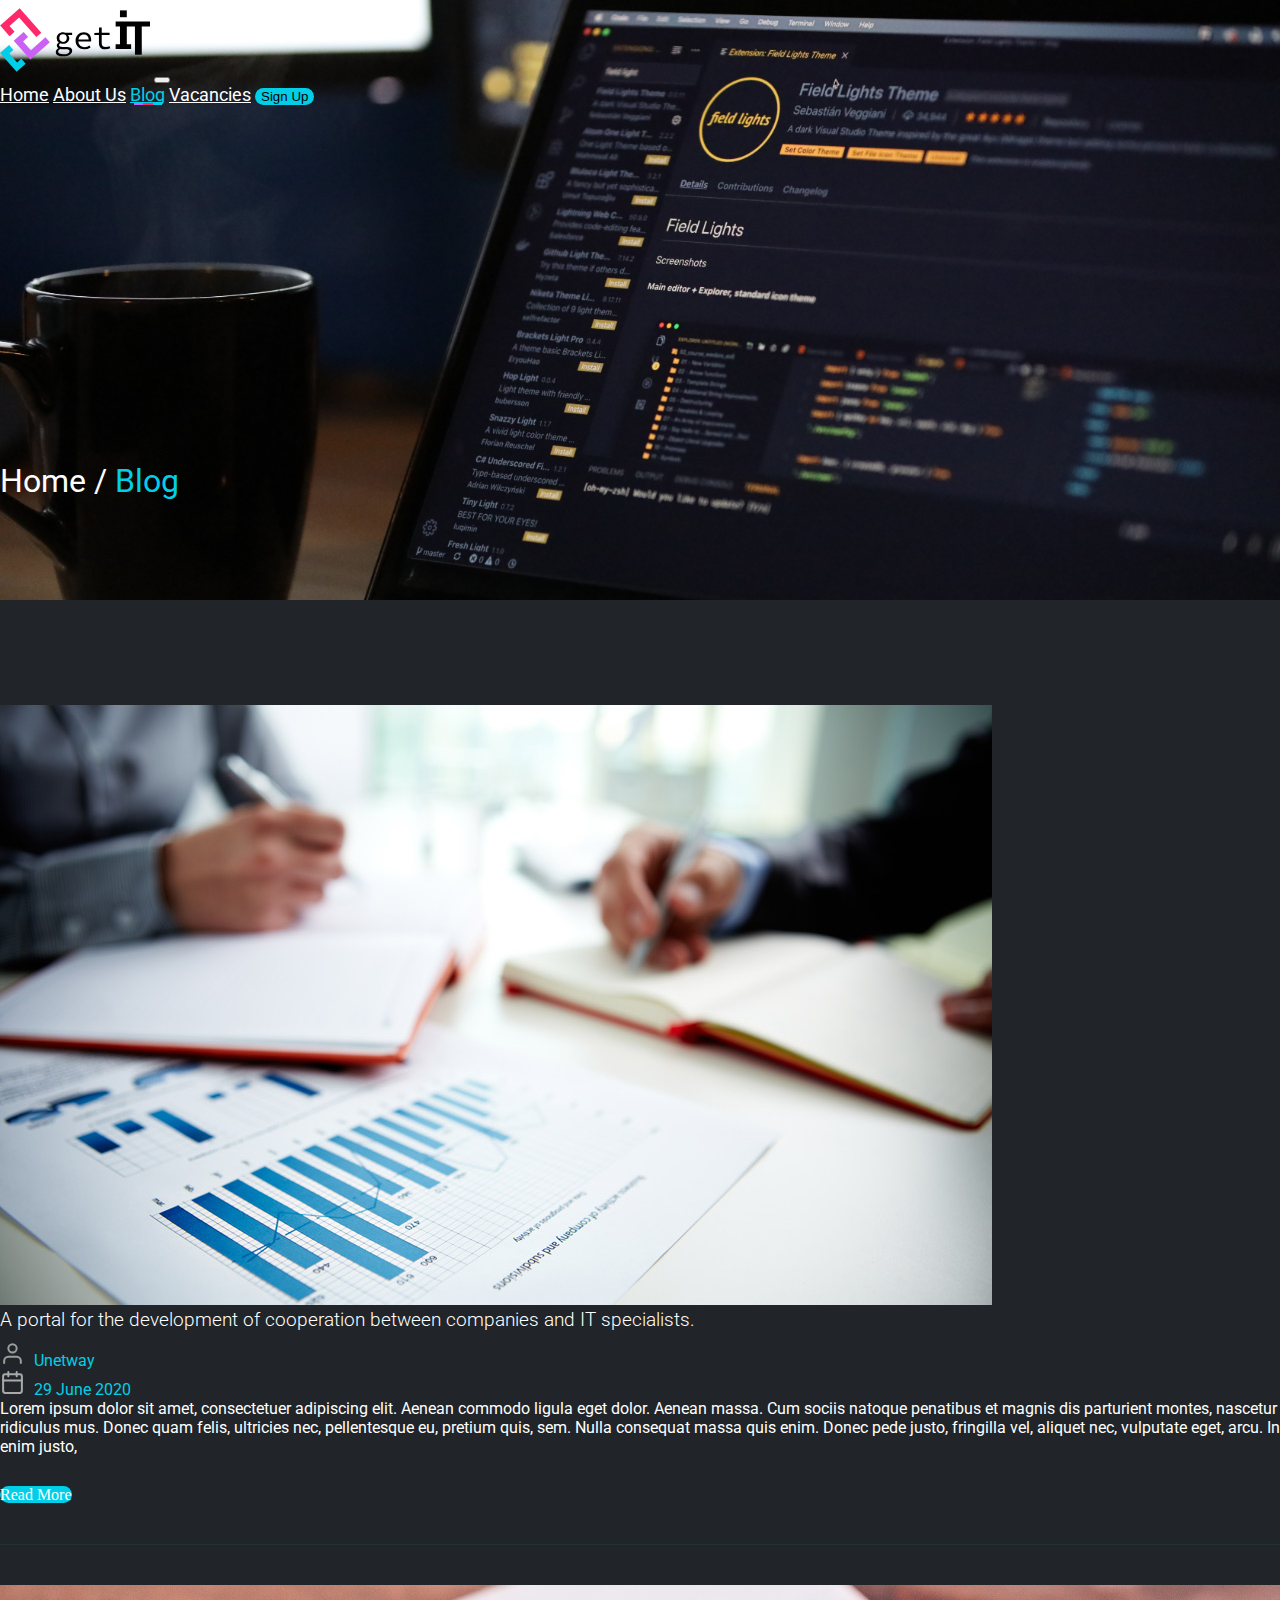
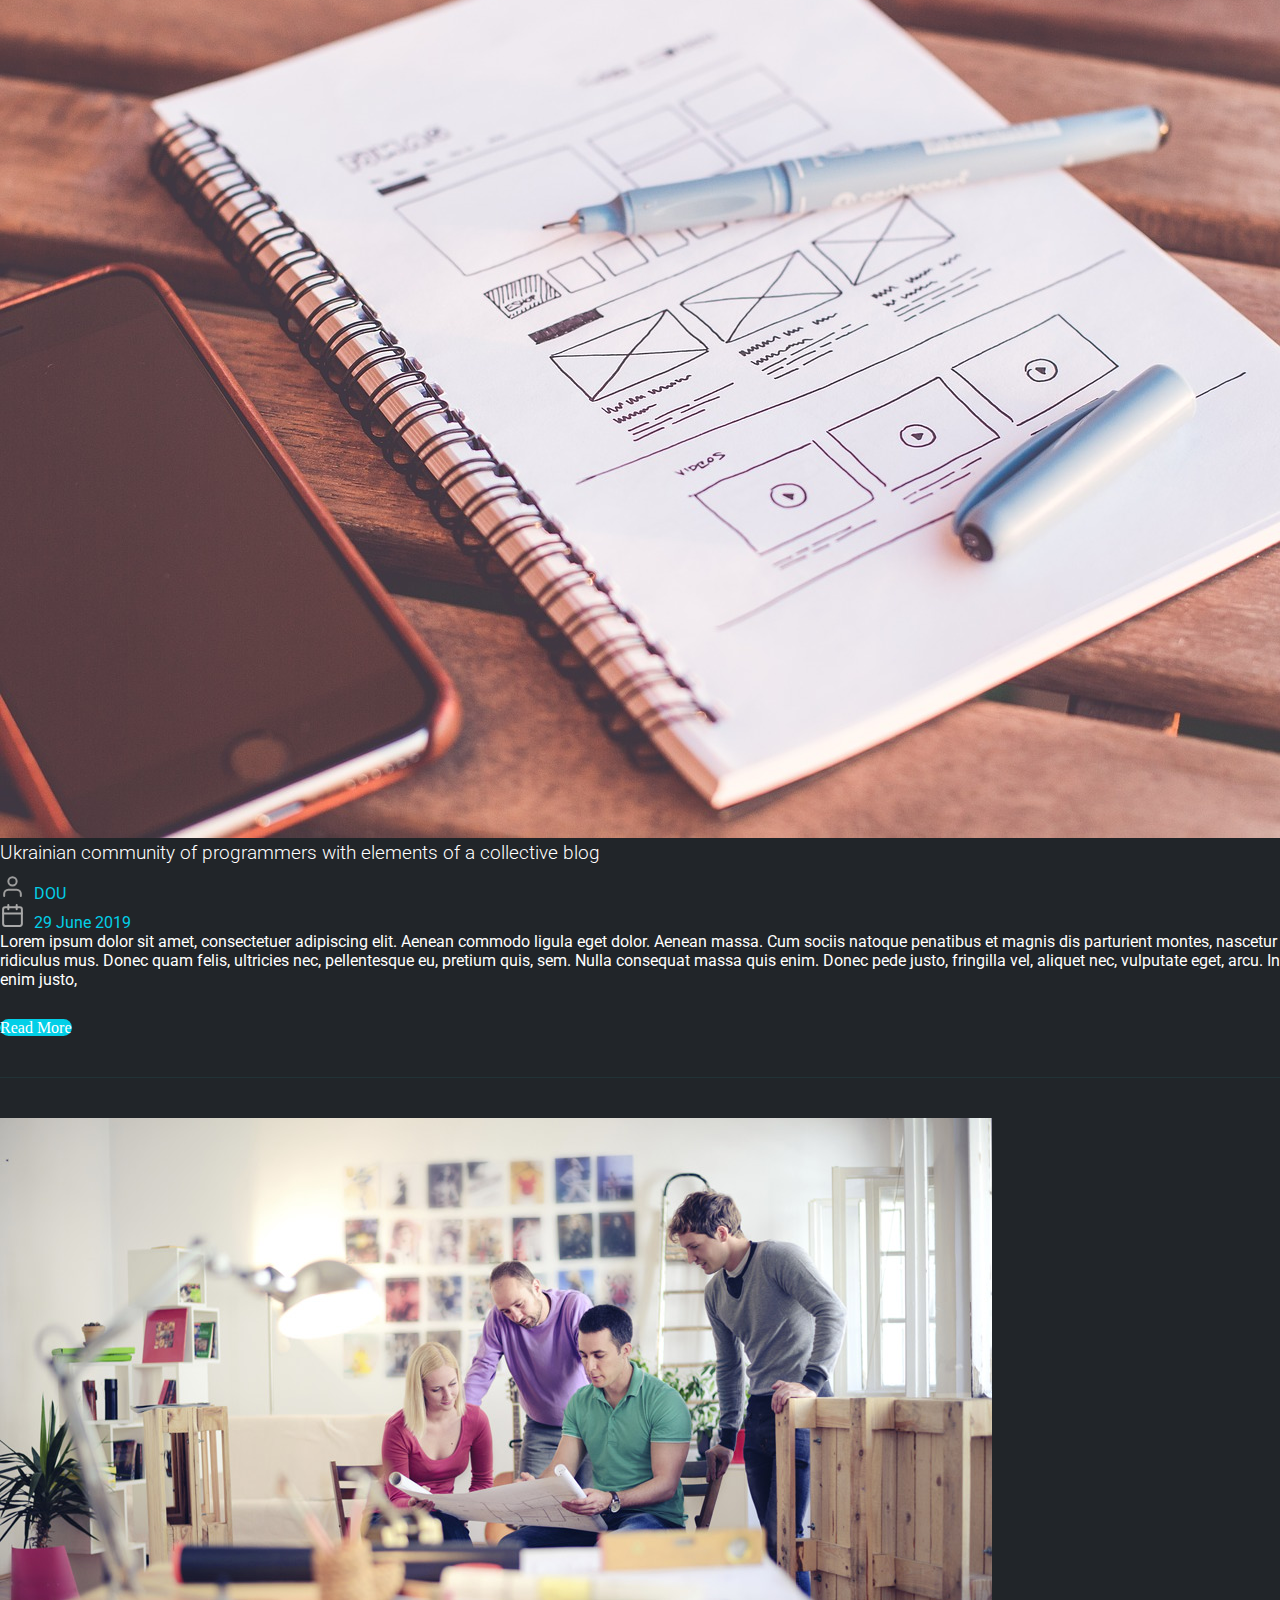
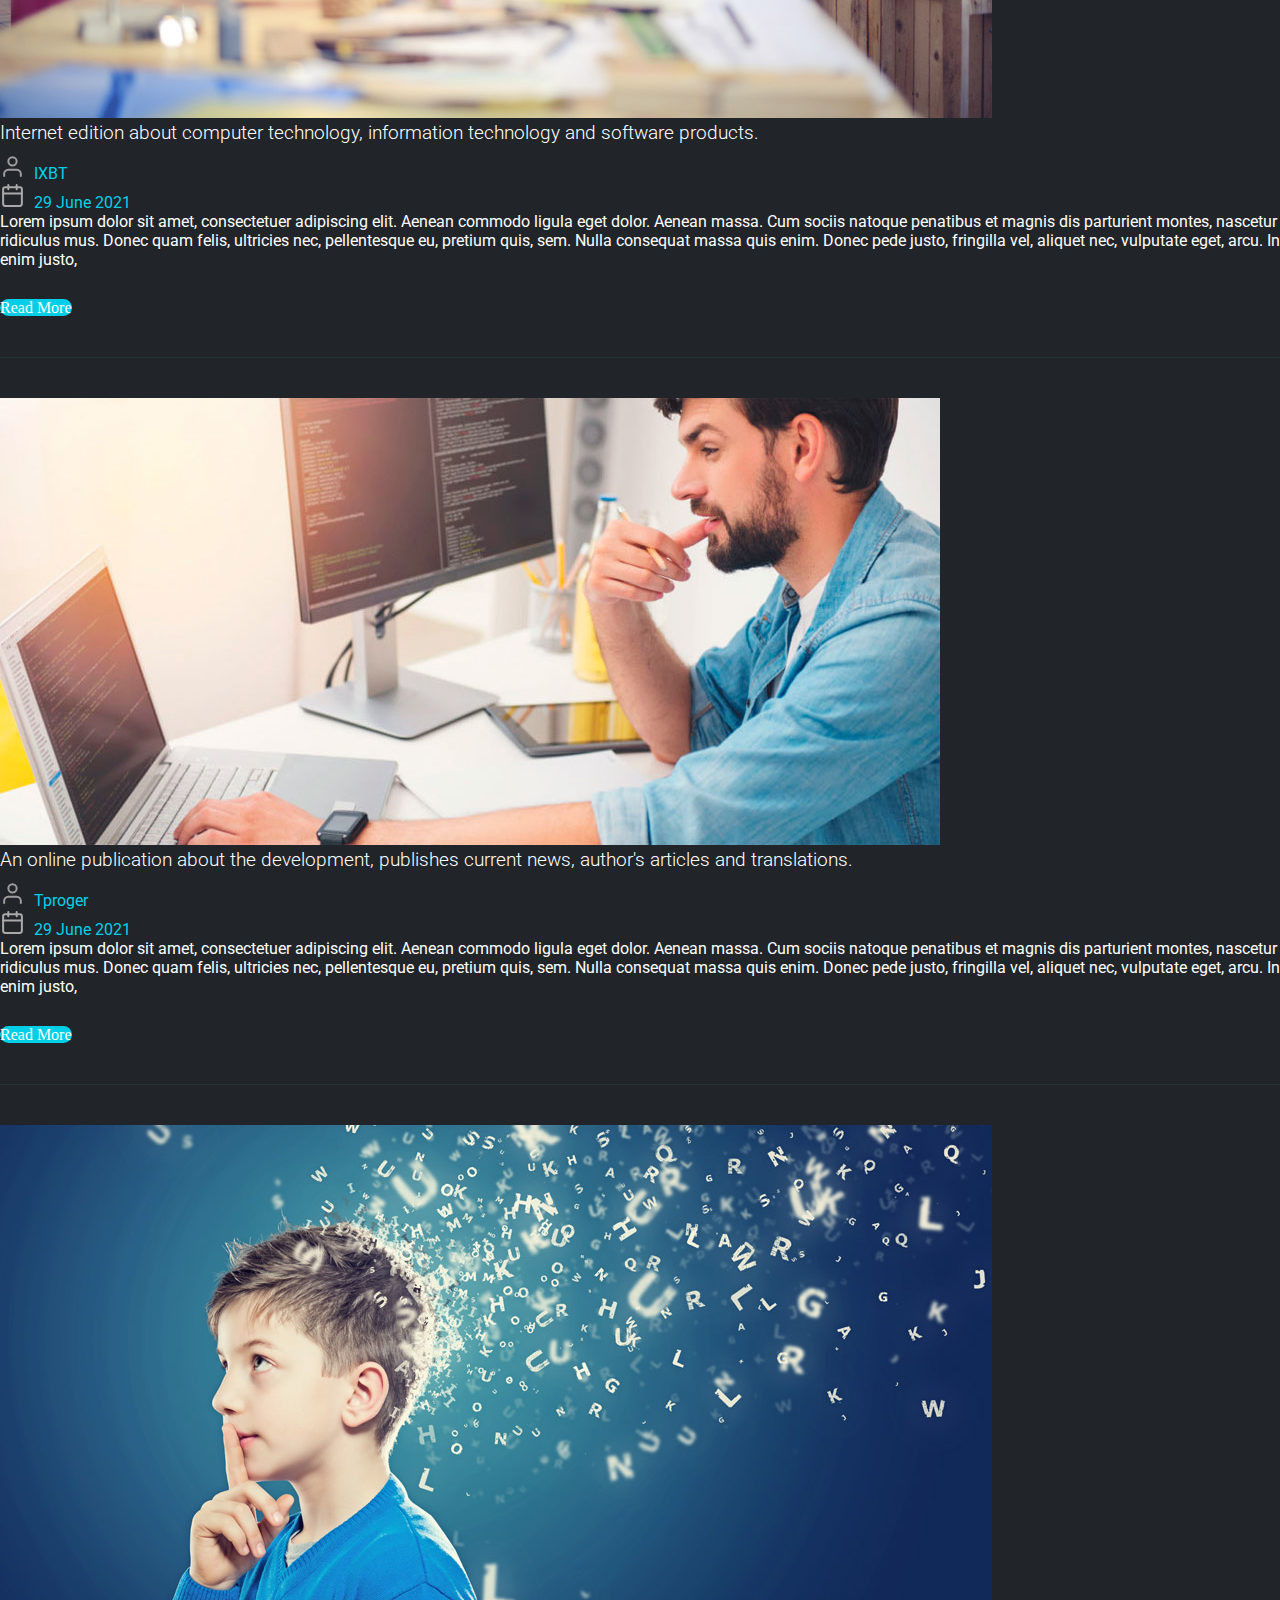
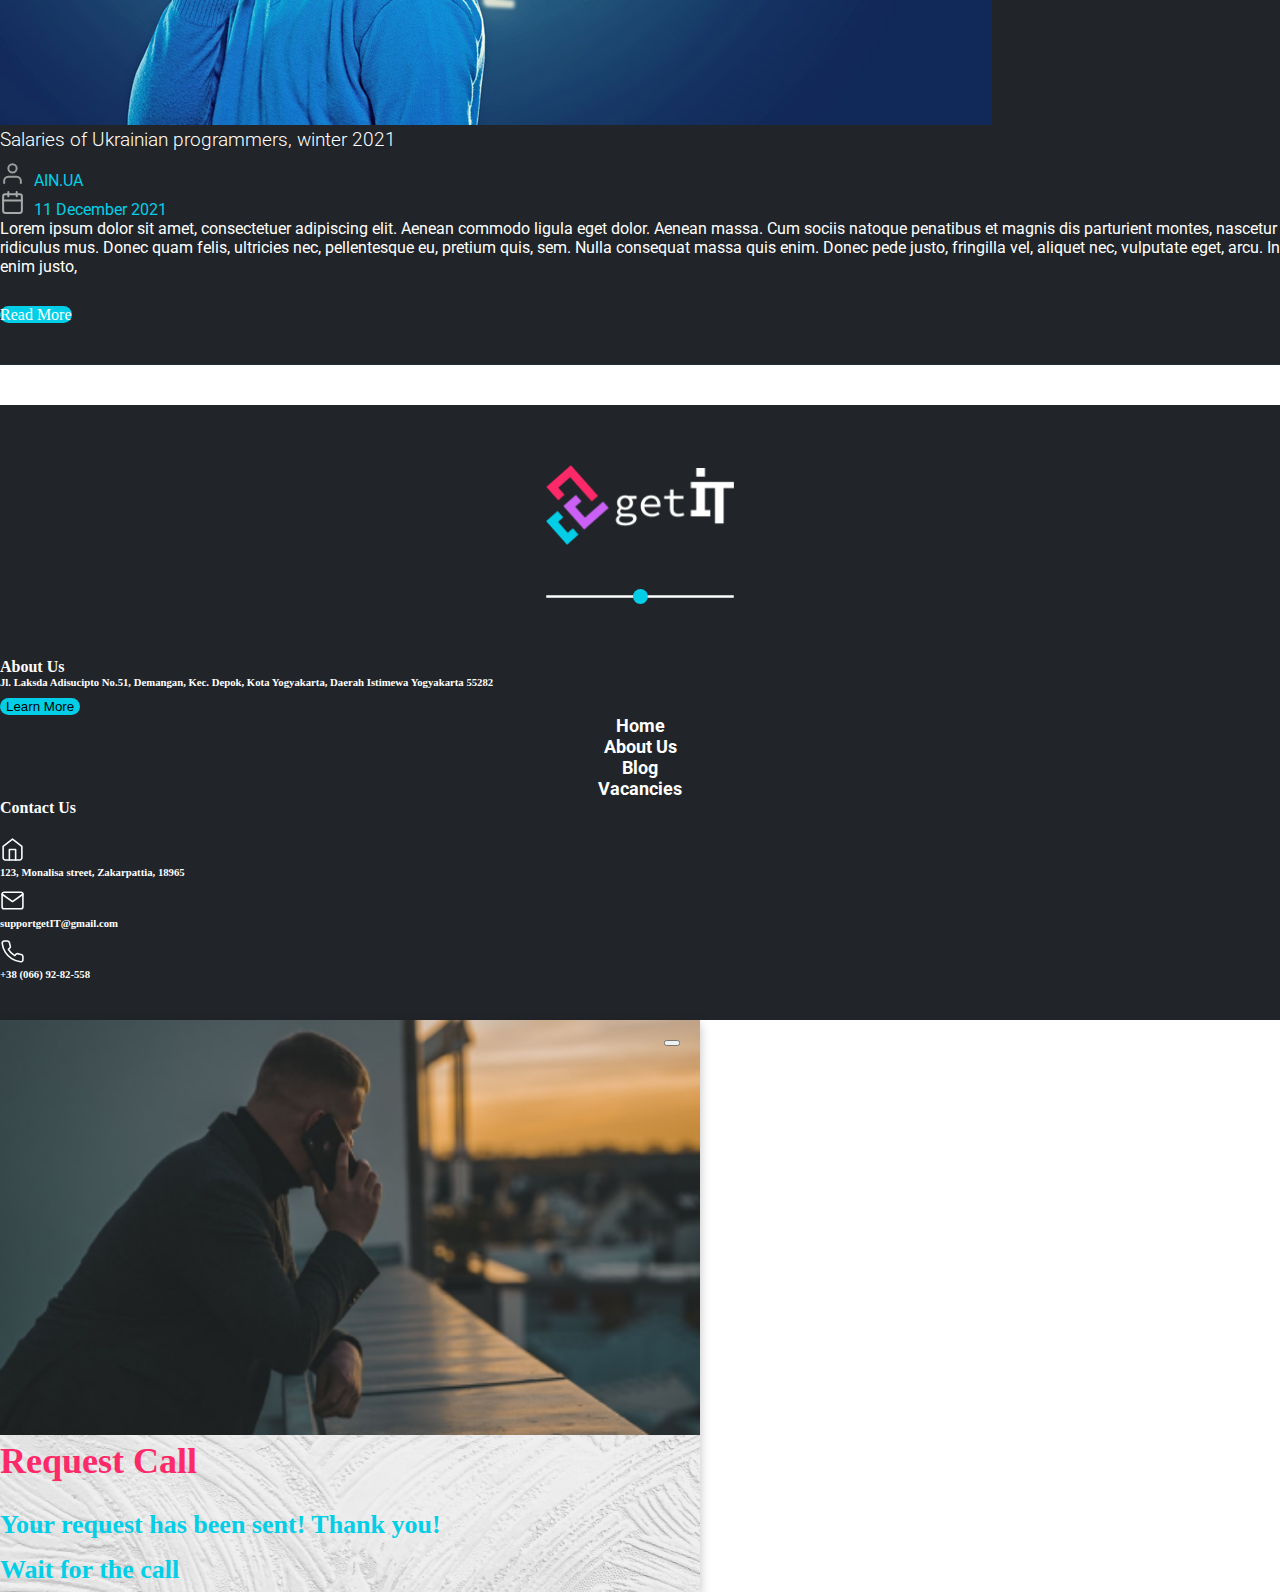
<file: Blog.html>
<!DOCTYPE html>
<html lang="en" dir="ltr">
  <head>
    <meta charset="utf-8">
    <meta name="viewport" content="width=device-width, initial-scale=1">
    <link href="https://cdn.jsdelivr.net/npm/bootstrap@5.1.1/dist/css/bootstrap.min.css" rel="stylesheet" integrity="sha384-F3w7mX95PdgyTmZZMECAngseQB83DfGTowi0iMjiWaeVhAn4FJkqJByhZMI3AhiU" crossorigin="anonymous">
    <link rel="stylesheet" href="css/main.css">
    <link rel="preconnect" href="https://fonts.googleapis.com">
    <link rel="preconnect" href="https://fonts.gstatic.com" crossorigin>
    <link href="https://fonts.googleapis.com/css2?family=Roboto:wght@300;500;700&display=swap" rel="stylesheet">
    <title>Blog</title>

  </head>
  <body>
    <div class="container header">
      <header>
        <nav class="navbar navbar-expand-lg   ">
          <div class="container-fluid">
            <a class="navbar-brand" href="index.html">
              <svg width="150" height="80" xmlns="http://www.w3.org/2000/svg" viewBox="0 0 379.16 160.48"><defs><style>.cls-1{fill:#fd2968;}.cls-2{fill:#cb61f4;}.cls-3{fill:#02cfe7;}</style></defs><g id="Слой_2" data-name="Слой 2"><g id="_3_основні_варіанти_Фінал_готові_до_експорту" data-name="3 основні варіанти(Фінал), готові до експорту"><g id="Використав_на_мокапі" data-name="Використав на мокапі"><polygon class="cls-1" points="91.87 72.88 104.4 61.78 49.72 0 0.41 43.64 24.22 70.53 36.76 59.42 24.07 45.09 48.28 23.65 91.87 72.88"/><polygon class="cls-2" points="76.64 129.78 125.95 86.13 114.84 73.58 78.11 106.09 58.33 83.75 70.92 72.62 59.81 60.07 34.66 82.33 76.64 129.78"/><path class="cls-3" d="M42,160.48l22.88-20.26L53.75,127.67l-10.42,9.22L23.67,114.44,34,105.32,22.86,92.77,0,113Z"/><path d="M141,110.29c0-3.28,2.35-6.56,6.72-9.08v-.34a7.42,7.42,0,0,1-4.2-6.73c0-2.6,1.76-5.54,4.87-7.65v-.33a13,13,0,0,1-5-10.59c0-8.92,7.4-14.63,16.06-14.63a16.42,16.42,0,0,1,6,1h16.9v5.63H171.73a12.38,12.38,0,0,1,3.44,8.24c0,8.74-7,14-15.8,14a17.67,17.67,0,0,1-6.9-1.52c-2,1.26-3.19,2.78-3.19,4.71,0,3.2,3.11,4.71,8.49,4.71h9.16c10.51,0,15.56,2.69,15.56,9.58,0,7.65-8.83,14.29-22.7,14.29C147.85,121.63,141,117.52,141,110.29Zm34.72-1.85c0-3.87-3.11-5-9.33-5h-8a22.82,22.82,0,0,1-6.22-.68c-3.87,2.11-5.21,4.46-5.21,6.81,0,4.29,4.62,7,13.36,7C169.79,116.59,175.68,112.64,175.68,108.44Zm-6.9-32.87a9.42,9.42,0,1,0-18.83,0,9.25,9.25,0,0,0,9.42,9.66C164.58,85.23,168.78,81.45,168.78,75.57Z"/><path d="M230.57,80.11c0-11.52-6.9-19.17-18.67-19.17-10.93,0-20.84,8.07-20.84,21.35,0,13.62,9.75,21.52,22,21.52a28,28,0,0,0,15.81-4.87l-2.53-4.54a22.26,22.26,0,0,1-12.44,3.87c-8.48,0-15.06-4.7-15.88-14h32.19A28,28,0,0,0,230.57,80.11Zm-32.36-1.18c1.28-8.06,7.18-12.53,13.86-12.53,7,0,11.61,4.16,12.21,12.53Z"/><path d="M250.09,86.91V67.58h-11.6V62.37L250.35,62V48.83h6.73V62h20v5.63h-20V87c0,7.31,2.44,11.1,10.34,11.1a26.87,26.87,0,0,0,9.75-1.85l1.52,5.12a35.54,35.54,0,0,1-12.78,2.44C254,103.81,250.09,97,250.09,86.91Z"/><polygon points="379.16 33.65 379.16 45.97 358.28 45.97 358.41 117.56 341.17 117.56 341.03 45.97 320.51 45.97 320.51 90.78 331.47 90.78 331.47 103.09 292.31 103.09 292.31 90.78 303.27 90.78 303.27 45.97 292.31 45.97 292.31 33.65 379.16 33.65"/><rect x="303.27" y="5.38" width="17.24" height="17.24"/></g></g></g>
              </svg>

            </a>
            <button class="navbar-toggler" type="button" data-bs-toggle="collapse" data-bs-target="#navbarNavAltMarkup" aria-controls="navbarNavAltMarkup" aria-expanded="false" aria-label="Toggle navigation">
              <span class="navbar-toggler-icon"></span>
            </button>
            <div class="collapse navbar-collapse" id="navbarNavAltMarkup">
              <div class="navbar-nav ms-auto d-flex align-items-center">
                <a class="nav-link" href="index.html">Home</a>
                <a class="nav-link" href="AboutUs.html">About Us</a>
                <a class="nav-link active" aria-current="page" href="Blog.html">Blog</a>
                <a class="nav-link" href="Vacancies.html">Vacancies</a>
                <a class="nav-link" href="Sign.html"><button type="button" class="btn btn-primary link-button px-4 ">Sign Up</button></a>
              </div>
            </div>
          </div>
        </nav>
      </header>
    </div>

    <main class="blogbgr">
      <section class="main-block new forBlog">
        <div class=" container header-text exclusive ">
          <div><a class="fast-link bb" href="index.html">Home </a> / <a class="fast-link"   href="Blog.html"> Blog</a></div>
        </div>
      </section>

        <div class=" blog-info container pt90 pb20">
          <div class="row justify-content-center align-items-center">
            <div class="col-md-9 mb40">
                <article class="blog-post-wide">
                    <a class="post-thumb">
                        <img src="images/wide1.jpg" alt="" class="img-fluid">
                    </a>
                    <div class="post-content">

                        <a href="https://unetway.com/">
                            <h3>A portal for the development of cooperation between companies and IT specialists.</h3>
                        </a>
                        <ul class="post-meta list-inline">
                            <li class="list-inline-item">
                              <svg width="25" height="25" viewBox="0 0 25 25" fill="none" xmlns="http://www.w3.org/2000/svg">
                                <path d="M20.8334 21.875V19.7917C20.8334 18.6866 20.3944 17.6268 19.613 16.8454C18.8316 16.064 17.7718 15.625 16.6667 15.625H8.33341C7.22835 15.625 6.16854 16.064 5.38714 16.8454C4.60573 17.6268 4.16675 18.6866 4.16675 19.7917V21.875" stroke="#9D9D9D" stroke-width="2" stroke-linecap="round" stroke-linejoin="round"/>
                                <path d="M12.4999 11.4583C14.8011 11.4583 16.6666 9.59285 16.6666 7.29167C16.6666 4.99048 14.8011 3.125 12.4999 3.125C10.1987 3.125 8.33325 4.99048 8.33325 7.29167C8.33325 9.59285 10.1987 11.4583 12.4999 11.4583Z" stroke="#9D9D9D" stroke-width="2" stroke-linecap="round" stroke-linejoin="round"/>
                              </svg>
                              <a href="https://unetway.com/">Unetway</a>
                            </li>
                            <li class="list-inline-item">
                              <svg width="25" height="25" viewBox="0 0 25 25" fill="none" xmlns="http://www.w3.org/2000/svg">
                              <path d="M19.7917 4.16666H5.20833C4.05774 4.16666 3.125 5.0994 3.125 6.24999V20.8333C3.125 21.9839 4.05774 22.9167 5.20833 22.9167H19.7917C20.9423 22.9167 21.875 21.9839 21.875 20.8333V6.24999C21.875 5.0994 20.9423 4.16666 19.7917 4.16666Z" stroke="#A9A9A9" stroke-width="2" stroke-linecap="round" stroke-linejoin="round"/>
                              <path d="M16.6667 2.08334V6.25001" stroke="#A9A9A9" stroke-width="2" stroke-linecap="round" stroke-linejoin="round"/>
                              <path d="M8.33325 2.08334V6.25001" stroke="#A9A9A9" stroke-width="2" stroke-linecap="round" stroke-linejoin="round"/>
                              <path d="M3.125 10.4167H21.875" stroke="#A9A9A9" stroke-width="2" stroke-linecap="round" stroke-linejoin="round"/>
                              </svg>
                              <a href="#">29 June 2020</a>
                            </li>
                        </ul>
                        <p>Lorem ipsum dolor sit amet, consectetuer adipiscing elit. Aenean commodo ligula eget dolor. Aenean
                            massa. Cum sociis natoque penatibus et magnis dis parturient montes, nascetur ridiculus mus.
                            Donec quam felis, ultricies nec, pellentesque eu, pretium quis, sem. Nulla consequat massa quis
                            enim. Donec pede justo, fringilla vel, aliquet nec, vulputate eget, arcu. In enim justo, </p>
                        <a href="https://unetway.com/" class="gg btn btn-primary px-4 ">Read More</a>
                    </div>
                </article>
                <!-- post article-->
                <article class="blog-post-wide">
                    <a class="post-thumb">
                        <img src="images/123.jpg" alt="" class="img-fluid">
                    </a>
                    <div class="post-content">

                        <a href="https://dou.ua/">
                            <h3>Ukrainian community of programmers with elements of a collective blog</h3>
                        </a>
                        <ul class="post-meta list-inline">
                            <li class="list-inline-item">
                              <svg width="25" height="25" viewBox="0 0 25 25" fill="none" xmlns="http://www.w3.org/2000/svg">
                                <path d="M20.8334 21.875V19.7917C20.8334 18.6866 20.3944 17.6268 19.613 16.8454C18.8316 16.064 17.7718 15.625 16.6667 15.625H8.33341C7.22835 15.625 6.16854 16.064 5.38714 16.8454C4.60573 17.6268 4.16675 18.6866 4.16675 19.7917V21.875" stroke="#9D9D9D" stroke-width="2" stroke-linecap="round" stroke-linejoin="round"/>
                                <path d="M12.4999 11.4583C14.8011 11.4583 16.6666 9.59285 16.6666 7.29167C16.6666 4.99048 14.8011 3.125 12.4999 3.125C10.1987 3.125 8.33325 4.99048 8.33325 7.29167C8.33325 9.59285 10.1987 11.4583 12.4999 11.4583Z" stroke="#9D9D9D" stroke-width="2" stroke-linecap="round" stroke-linejoin="round"/>
                              </svg>
                              <a href="https://dou.ua/">DOU</a>
                            </li>
                            <li class="list-inline-item">
                              <svg width="25" height="25" viewBox="0 0 25 25" fill="none" xmlns="http://www.w3.org/2000/svg">
                              <path d="M19.7917 4.16666H5.20833C4.05774 4.16666 3.125 5.0994 3.125 6.24999V20.8333C3.125 21.9839 4.05774 22.9167 5.20833 22.9167H19.7917C20.9423 22.9167 21.875 21.9839 21.875 20.8333V6.24999C21.875 5.0994 20.9423 4.16666 19.7917 4.16666Z" stroke="#A9A9A9" stroke-width="2" stroke-linecap="round" stroke-linejoin="round"/>
                              <path d="M16.6667 2.08334V6.25001" stroke="#A9A9A9" stroke-width="2" stroke-linecap="round" stroke-linejoin="round"/>
                              <path d="M8.33325 2.08334V6.25001" stroke="#A9A9A9" stroke-width="2" stroke-linecap="round" stroke-linejoin="round"/>
                              <path d="M3.125 10.4167H21.875" stroke="#A9A9A9" stroke-width="2" stroke-linecap="round" stroke-linejoin="round"/>
                              </svg>                                <a >29 June 2019</a>
                            </li>

                        </ul>
                        <p>Lorem ipsum dolor sit amet, consectetuer adipiscing elit. Aenean commodo ligula eget dolor. Aenean
                            massa. Cum sociis natoque penatibus et magnis dis parturient montes, nascetur ridiculus mus.
                            Donec quam felis, ultricies nec, pellentesque eu, pretium quis, sem. Nulla consequat massa quis
                            enim. Donec pede justo, fringilla vel, aliquet nec, vulputate eget, arcu. In enim justo, </p>
                        <a href="https://dou.ua/" class="gg btn btn-primary px-4 ">Read More</a>
                    </div>
                </article>
                <!-- post article-->
                <article class="blog-post-wide">
                    <a class="post-thumb">
                        <img src="images/wide3.jpg" alt="" class="img-fluid">
                    </a>
                    <div class="post-content">
                        <a href="https://www.ixbt.com/live/">
                            <h3>Internet edition about computer technology, information technology and software products.</h3>
                        </a>
                        <ul class="post-meta list-inline">
                            <li class="list-inline-item">
                              <svg width="25" height="25" viewBox="0 0 25 25" fill="none" xmlns="http://www.w3.org/2000/svg">
                                <path d="M20.8334 21.875V19.7917C20.8334 18.6866 20.3944 17.6268 19.613 16.8454C18.8316 16.064 17.7718 15.625 16.6667 15.625H8.33341C7.22835 15.625 6.16854 16.064 5.38714 16.8454C4.60573 17.6268 4.16675 18.6866 4.16675 19.7917V21.875" stroke="#9D9D9D" stroke-width="2" stroke-linecap="round" stroke-linejoin="round"/>
                                <path d="M12.4999 11.4583C14.8011 11.4583 16.6666 9.59285 16.6666 7.29167C16.6666 4.99048 14.8011 3.125 12.4999 3.125C10.1987 3.125 8.33325 4.99048 8.33325 7.29167C8.33325 9.59285 10.1987 11.4583 12.4999 11.4583Z" stroke="#9D9D9D" stroke-width="2" stroke-linecap="round" stroke-linejoin="round"/>
                              </svg>
                              <a href="https://www.ixbt.com/live/">IXBT</a>
                            </li>
                            <li class="list-inline-item">
                              <svg width="25" height="25" viewBox="0 0 25 25" fill="none" xmlns="http://www.w3.org/2000/svg">
                              <path d="M19.7917 4.16666H5.20833C4.05774 4.16666 3.125 5.0994 3.125 6.24999V20.8333C3.125 21.9839 4.05774 22.9167 5.20833 22.9167H19.7917C20.9423 22.9167 21.875 21.9839 21.875 20.8333V6.24999C21.875 5.0994 20.9423 4.16666 19.7917 4.16666Z" stroke="#A9A9A9" stroke-width="2" stroke-linecap="round" stroke-linejoin="round"/>
                              <path d="M16.6667 2.08334V6.25001" stroke="#A9A9A9" stroke-width="2" stroke-linecap="round" stroke-linejoin="round"/>
                              <path d="M8.33325 2.08334V6.25001" stroke="#A9A9A9" stroke-width="2" stroke-linecap="round" stroke-linejoin="round"/>
                              <path d="M3.125 10.4167H21.875" stroke="#A9A9A9" stroke-width="2" stroke-linecap="round" stroke-linejoin="round"/>
                              </svg>                                <a >29 June 2021</a>
                            </li>

                        </ul>
                        <p>Lorem ipsum dolor sit amet, consectetuer adipiscing elit. Aenean commodo ligula eget dolor. Aenean
                            massa. Cum sociis natoque penatibus et magnis dis parturient montes, nascetur ridiculus mus.
                            Donec quam felis, ultricies nec, pellentesque eu, pretium quis, sem. Nulla consequat massa quis
                            enim. Donec pede justo, fringilla vel, aliquet nec, vulputate eget, arcu. In enim justo, </p>
                        <a href="https://www.ixbt.com/live/" class="gg btn btn-primary px-4 ">Read More</a>
                    </div>
                </article>
                <!-- post article-->
                <article class="blog-post-wide">
                    <a class="post-thumb">
                        <img src="images/programmist_st.jpg" alt="" class="img-fluid">
                    </a>
                    <div class="post-content">

                        <a href="https://tproger.ru/">
                            <h3>An online publication about the development, publishes current news, author's articles and translations.</h3>
                        </a>
                        <ul class="post-meta list-inline">
                            <li class="list-inline-item">
                              <svg width="25" height="25" viewBox="0 0 25 25" fill="none" xmlns="http://www.w3.org/2000/svg">
                                <path d="M20.8334 21.875V19.7917C20.8334 18.6866 20.3944 17.6268 19.613 16.8454C18.8316 16.064 17.7718 15.625 16.6667 15.625H8.33341C7.22835 15.625 6.16854 16.064 5.38714 16.8454C4.60573 17.6268 4.16675 18.6866 4.16675 19.7917V21.875" stroke="#9D9D9D" stroke-width="2" stroke-linecap="round" stroke-linejoin="round"/>
                                <path d="M12.4999 11.4583C14.8011 11.4583 16.6666 9.59285 16.6666 7.29167C16.6666 4.99048 14.8011 3.125 12.4999 3.125C10.1987 3.125 8.33325 4.99048 8.33325 7.29167C8.33325 9.59285 10.1987 11.4583 12.4999 11.4583Z" stroke="#9D9D9D" stroke-width="2" stroke-linecap="round" stroke-linejoin="round"/>
                              </svg>
                              <a href="https://tproger.ru/">Tproger</a>
                            </li>
                            <li class="list-inline-item">
                              <svg width="25" height="25" viewBox="0 0 25 25" fill="none" xmlns="http://www.w3.org/2000/svg">
                              <path d="M19.7917 4.16666H5.20833C4.05774 4.16666 3.125 5.0994 3.125 6.24999V20.8333C3.125 21.9839 4.05774 22.9167 5.20833 22.9167H19.7917C20.9423 22.9167 21.875 21.9839 21.875 20.8333V6.24999C21.875 5.0994 20.9423 4.16666 19.7917 4.16666Z" stroke="#A9A9A9" stroke-width="2" stroke-linecap="round" stroke-linejoin="round"/>
                              <path d="M16.6667 2.08334V6.25001" stroke="#A9A9A9" stroke-width="2" stroke-linecap="round" stroke-linejoin="round"/>
                              <path d="M8.33325 2.08334V6.25001" stroke="#A9A9A9" stroke-width="2" stroke-linecap="round" stroke-linejoin="round"/>
                              <path d="M3.125 10.4167H21.875" stroke="#A9A9A9" stroke-width="2" stroke-linecap="round" stroke-linejoin="round"/>
                              </svg>                                <a >29 June 2021</a>
                            </li>

                        </ul>
                        <p>Lorem ipsum dolor sit amet, consectetuer adipiscing elit. Aenean commodo ligula eget dolor. Aenean
                            massa. Cum sociis natoque penatibus et magnis dis parturient montes, nascetur ridiculus mus.
                            Donec quam felis, ultricies nec, pellentesque eu, pretium quis, sem. Nulla consequat massa quis
                            enim. Donec pede justo, fringilla vel, aliquet nec, vulputate eget, arcu. In enim justo, </p>
                        <a href="https://tproger.ru/" class="gg btn btn-primary px-4 ">Read More</a>
                    </div>
                </article>
                <!-- post article-->
                <article class="blog-post-wide">
                    <a class="post-thumb">
                        <img src="images/wide2.jpg" alt="" class="img-fluid">
                    </a>
                    <div class="post-content">

                        <a href="https://ain.ua/ru/2021/01/11/zarplaty-ukrainskix-programmistov-zima-2021/">
                            <h3>Salaries of Ukrainian programmers, winter 2021</h3>
                        </a>
                        <ul class="post-meta list-inline">
                            <li class="list-inline-item">
                              <svg width="25" height="25" viewBox="0 0 25 25" fill="none" xmlns="http://www.w3.org/2000/svg">
                                <path d="M20.8334 21.875V19.7917C20.8334 18.6866 20.3944 17.6268 19.613 16.8454C18.8316 16.064 17.7718 15.625 16.6667 15.625H8.33341C7.22835 15.625 6.16854 16.064 5.38714 16.8454C4.60573 17.6268 4.16675 18.6866 4.16675 19.7917V21.875" stroke="#9D9D9D" stroke-width="2" stroke-linecap="round" stroke-linejoin="round"/>
                                <path d="M12.4999 11.4583C14.8011 11.4583 16.6666 9.59285 16.6666 7.29167C16.6666 4.99048 14.8011 3.125 12.4999 3.125C10.1987 3.125 8.33325 4.99048 8.33325 7.29167C8.33325 9.59285 10.1987 11.4583 12.4999 11.4583Z" stroke="#9D9D9D" stroke-width="2" stroke-linecap="round" stroke-linejoin="round"/>
                              </svg>
                              <a href=https://ain.ua/ru/2021/01/11/zarplaty-ukrainskix-programmistov-zima-2021/">AIN.UA</a>
                            </li>
                            <li class="list-inline-item">
                              <svg width="25" height="25" viewBox="0 0 25 25" fill="none" xmlns="http://www.w3.org/2000/svg">
                              <path d="M19.7917 4.16666H5.20833C4.05774 4.16666 3.125 5.0994 3.125 6.24999V20.8333C3.125 21.9839 4.05774 22.9167 5.20833 22.9167H19.7917C20.9423 22.9167 21.875 21.9839 21.875 20.8333V6.24999C21.875 5.0994 20.9423 4.16666 19.7917 4.16666Z" stroke="#A9A9A9" stroke-width="2" stroke-linecap="round" stroke-linejoin="round"/>
                              <path d="M16.6667 2.08334V6.25001" stroke="#A9A9A9" stroke-width="2" stroke-linecap="round" stroke-linejoin="round"/>
                              <path d="M8.33325 2.08334V6.25001" stroke="#A9A9A9" stroke-width="2" stroke-linecap="round" stroke-linejoin="round"/>
                              <path d="M3.125 10.4167H21.875" stroke="#A9A9A9" stroke-width="2" stroke-linecap="round" stroke-linejoin="round"/>
                              </svg>                                <a >11 December 2021</a>
                            </li>

                        </ul>
                        <p>Lorem ipsum dolor sit amet, consectetuer adipiscing elit. Aenean commodo ligula eget dolor. Aenean
                            massa. Cum sociis natoque penatibus et magnis dis parturient montes, nascetur ridiculus mus.
                            Donec quam felis, ultricies nec, pellentesque eu, pretium quis, sem. Nulla consequat massa quis
                            enim. Donec pede justo, fringilla vel, aliquet nec, vulputate eget, arcu. In enim justo, </p>
                        <a href="https://ain.ua/ru/2021/01/11/zarplaty-ukrainskix-programmistov-zima-2021/" class="gg btn btn-primary px-4 ">Read More</a>
                    </div>
                </article>
            </div>
          </div>
      </div>
    </main>

    <footer>
      <div class="container ">
        <div class="onefooter">
          <img class=" justify-content-center" src="images/logowhite.png" alt=""><br>
          <svg class=" justify-content-center" width="300" height="15" viewBox="0 0 225 18" fill="none" xmlns="http://www.w3.org/2000/svg">
            <path d="M0 9H225" stroke="#FFFFFF" stroke-width="3"/>
            <circle cx="113" cy="9" r="9" fill="#02CFE7"/>
          </svg>
        </div>
        <div class="twofooter d-flex row justify-content-center">
          <div class="one col-4">
            <h4>About Us<h4>
            <div class="textfooter column">
              <h6>Jl. Laksda Adisucipto No.51, Demangan, Kec. Depok, Kota Yogyakarta, Daerah Istimewa Yogyakarta 55282</h6>
            </div>
              <a  href="AboutUs.html"><button type="button" class=" gg btn btn-primary px-4 ">Learn More</button></a>
          </div>
          <div class="two col-4">
            <!-- <h4>Home</h4>
            <h4>About Us</h4>
            <h4>Blog</h4>
            <h4>Vacancies</h4> -->
            <a class="link h4" href="index.html"><h4>Home</h4></a>
            <a class="link h4" href="AboutUs.html"><h4>About Us</h4></a>
            <a class="link h4" href="Blog.html"><h4>Blog</h4></a>
            <a class="link h4" href="Vacancies.html"><h4>Vacancies</h4></a>
          </div>

          <div class="three col-4 ">
            <h4>Contact Us</h4>
            <div class="contacts d-flex row justify-content-between">
              <div class="home d-flex">
                <svg width="17" height="17" viewBox="0 0 17 17" fill="none" xmlns="http://www.w3.org/2000/svg">
                  <path d="M2.125 6.37502L8.5 1.41669L14.875 6.37502V14.1667C14.875 14.5424 14.7257 14.9027 14.4601 15.1684C14.1944 15.4341 13.8341 15.5834 13.4583 15.5834H3.54167C3.16594 15.5834 2.80561 15.4341 2.53993 15.1684C2.27426 14.9027 2.125 14.5424 2.125 14.1667V6.37502Z" stroke="white" stroke-width="1.0625" stroke-linecap="round" stroke-linejoin="round"/>
                  <path d="M6.375 15.5833V8.5H10.625V15.5833" stroke="white" stroke-width="1.0625" stroke-linecap="round" stroke-linejoin="round"/>
                </svg>

                <h6>123, Monalisa street, Zakarpattia, 18965</h6>
              </div>
              <div class="support d-flex">
                <a class="d-flex" href="mailto:supportgetIT@gmail.com">
                  <svg width="17" height="17" viewBox="0 0 17 17" fill="none" xmlns="http://www.w3.org/2000/svg">
                    <path d="M2.83333 2.83337H14.1667C14.9458 2.83337 15.5833 3.47087 15.5833 4.25004V12.75C15.5833 13.5292 14.9458 14.1667 14.1667 14.1667H2.83333C2.05416 14.1667 1.41666 13.5292 1.41666 12.75V4.25004C1.41666 3.47087 2.05416 2.83337 2.83333 2.83337Z" stroke="white" stroke-width="1.0625" stroke-linecap="round" stroke-linejoin="round"/>
                    <path d="M15.5833 4.25006L8.5 9.20839L1.41666 4.25006" stroke="white" stroke-width="1.0625" stroke-linecap="round" stroke-linejoin="round"/>
                  </svg>

                  <h6>supportgetIT@gmail.com</h6>
                  </a>
              </div>
              <div class="tel d-flex">
                <a class="d-flex" href="tel:+380669282558">
                  <svg width="17" height="17" viewBox="0 0 17 17" fill="none" xmlns="http://www.w3.org/2000/svg">
                    <path d="M15.5833 11.985V14.11C15.5841 14.3072 15.5437 14.5025 15.4647 14.6833C15.3857 14.864 15.2697 15.0263 15.1244 15.1596C14.979 15.293 14.8074 15.3945 14.6205 15.4577C14.4336 15.5209 14.2356 15.5444 14.0392 15.5266C11.8595 15.2898 9.76578 14.545 7.92624 13.3521C6.21479 12.2645 4.76377 10.8135 3.67624 9.10205C2.47914 7.25415 1.73417 5.15025 1.50166 2.9608C1.48396 2.76492 1.50724 2.56751 1.57001 2.38112C1.63279 2.19473 1.73369 2.02346 1.86629 1.8782C1.99888 1.73294 2.16027 1.61689 2.34018 1.53742C2.52009 1.45795 2.71457 1.41682 2.91124 1.41663H5.03624C5.38 1.41325 5.71326 1.53498 5.97391 1.75914C6.23455 1.98329 6.4048 2.29457 6.45291 2.63497C6.5426 3.31501 6.70894 3.98273 6.94874 4.62538C7.04404 4.87891 7.06467 5.15445 7.00818 5.41934C6.95168 5.68423 6.82044 5.92738 6.62999 6.11997L5.73041 7.01955C6.73876 8.79289 8.20707 10.2612 9.98041 11.2696L10.88 10.37C11.0726 10.1795 11.3157 10.0483 11.5806 9.99178C11.8455 9.93529 12.121 9.95592 12.3746 10.0512C13.0172 10.291 13.6849 10.4574 14.365 10.5471C14.7091 10.5956 15.0233 10.7689 15.248 11.034C15.4726 11.2991 15.5919 11.6376 15.5833 11.985Z" stroke="white" stroke-width="1.0625" stroke-linecap="round" stroke-linejoin="round"/>
                  </svg>
                  <h6>+38 (066) 92-82-558</h6>
                </a>
              </div>
            </div>
          </div>
        </div>
      </div>
    </footer>

    <!-- Modal -->
  <div class="modal fade" id="request_call" tabindex="-1" aria-labelledby="request_call" aria-hidden="true">
    <div class="modal-dialog modal-dialog-centered  modal_sign_in">
      <div class="modal-content">
          <button type="button" class="btn-close" data-bs-dismiss="modal" aria-label="Close"></button>

        <div class="modal-body p-0">
          <div class="row  w-100 align-items-center">
            <div class="col-5 d-none d-md-block">
              <img class="fullimg w-100" src="images/ph.png"  alt="">
            </div>
            <div class="col-12 col-md-7 text-center px-3 px-md-5">
              <h4 class="modal_title">Request Call</h4><br>
              <h6 class="modal_subtitle">Your request has been sent! Thank you!</h6>
              <h6 class="modal_subtitle">Wait for the call</h6>
              <!-- <div class="form">
                <div class="form-floating margin_form alt">
                  <input class="form-control"type="email" id="email" value="">
                  <label for="floatingInput">Email address</label>
                </div>
                <div class="form-floating margin_form">
                  <input class="form-control" type="password" id="password" >
                  <label for="floatingPassword">Password</label>

                </div>
                <div class="margin_form alt">
                  <input type="submit" name="" value="Sign In" class=" btn btn_site w-100">
                </div>
              </div> -->
            </div>
          </div>
        </div>

      </div>
    </div>
  </div>
    <script src="https://cdn.jsdelivr.net/npm/bootstrap@5.1.1/dist/js/bootstrap.bundle.min.js" integrity="sha384-/bQdsTh/da6pkI1MST/rWKFNjaCP5gBSY4sEBT38Q/9RBh9AH40zEOg7Hlq2THRZ" crossorigin="anonymous"></script>
  </body>
</html>
</file>
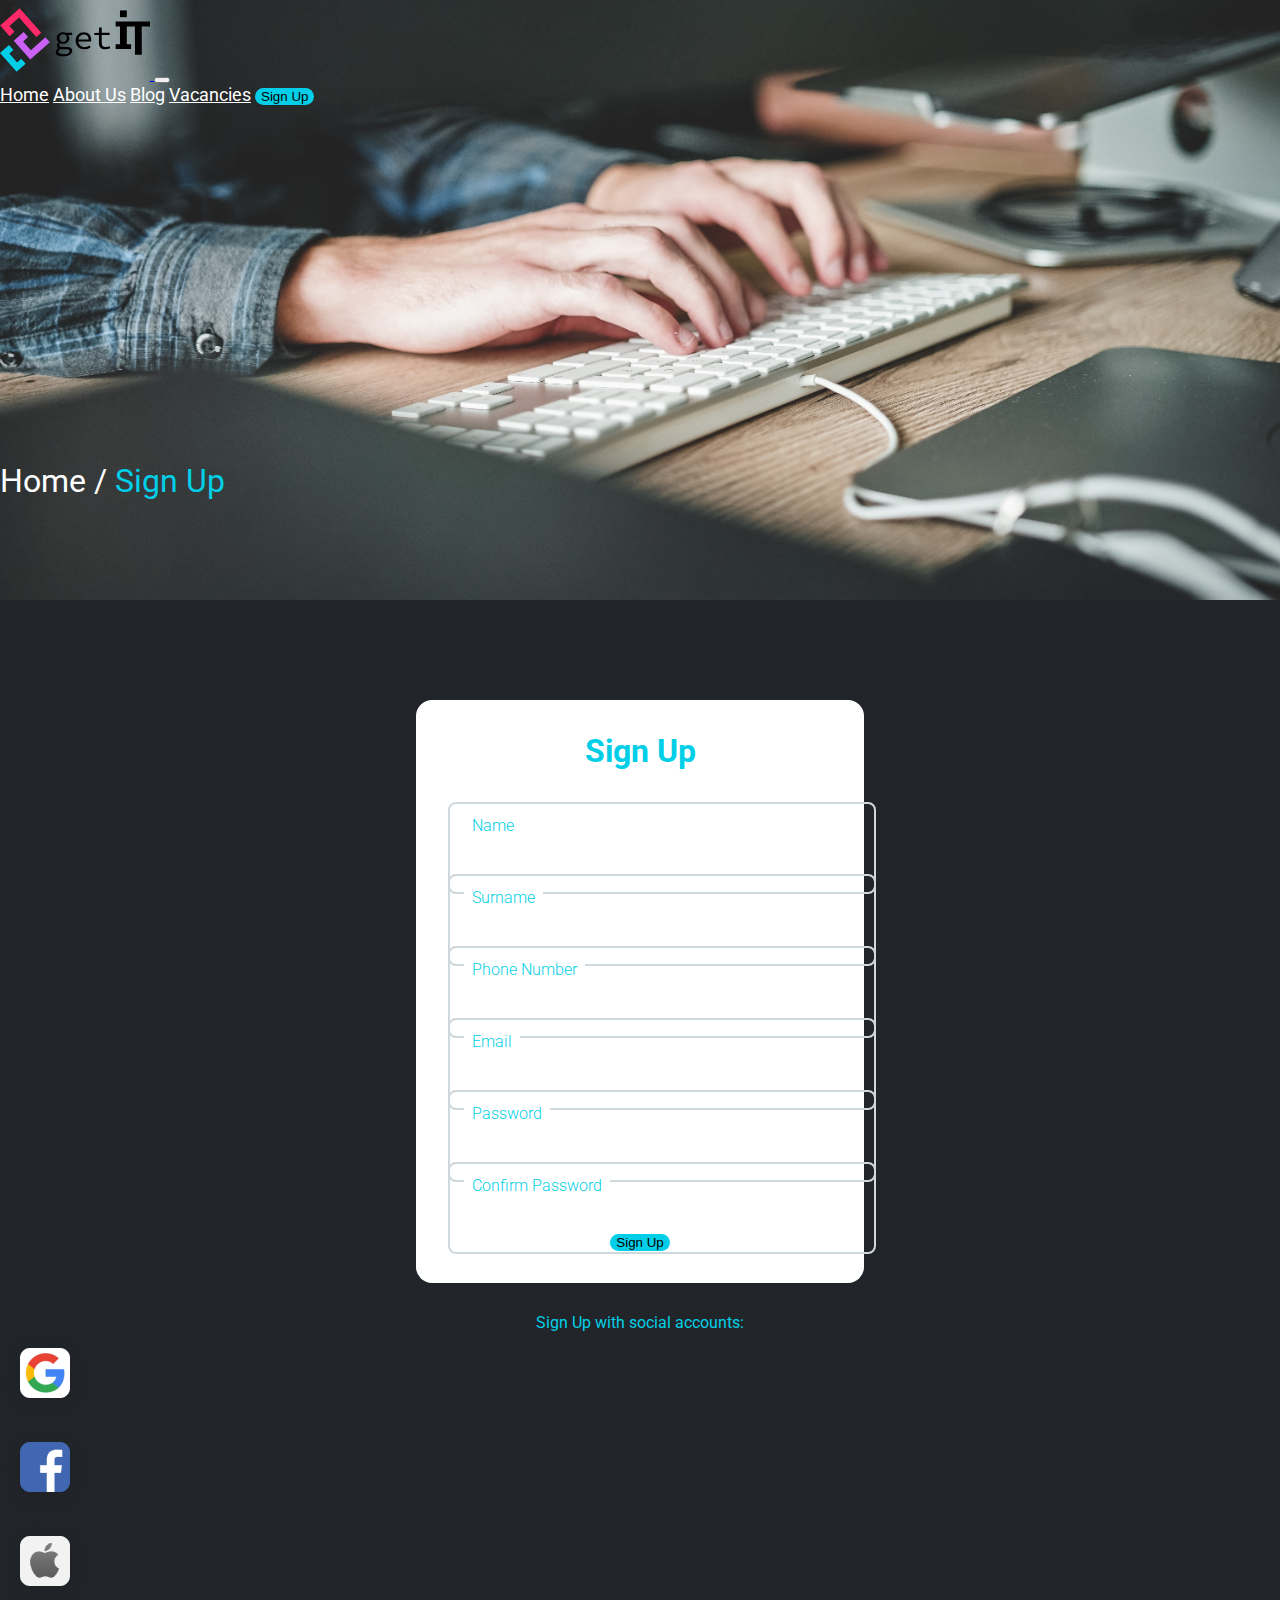
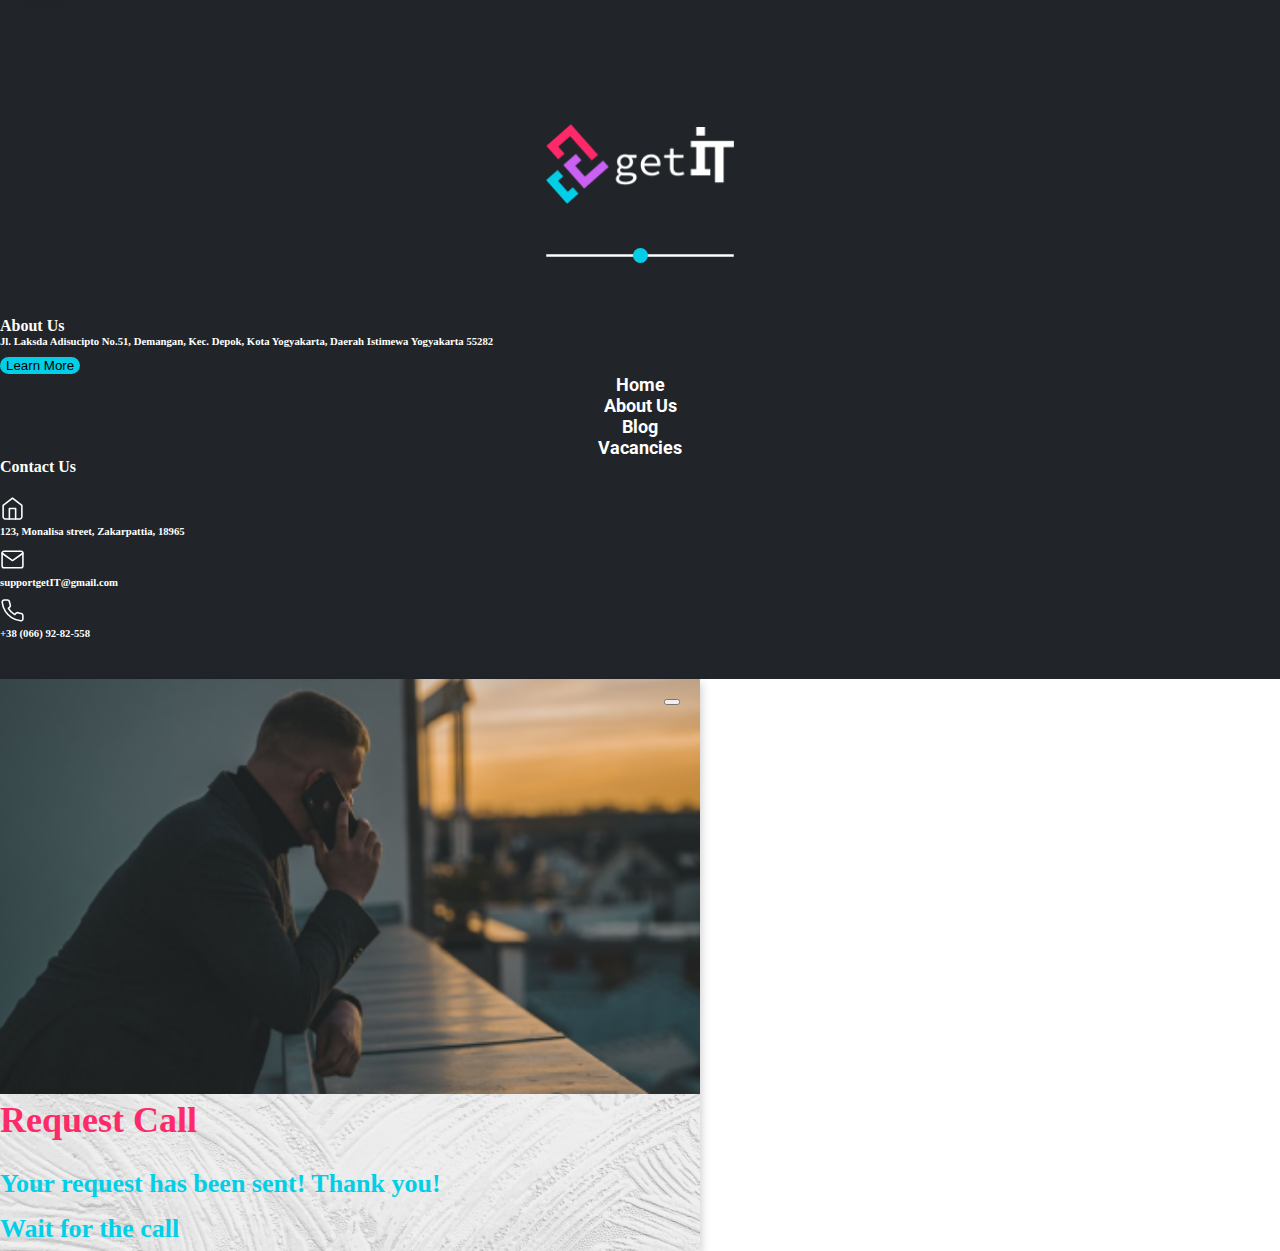
<file: Sign.html>
<!DOCTYPE html>
<html lang="en" dir="ltr">
  <head>
    <meta charset="utf-8">
    <meta name="viewport" content="width=device-width, initial-scale=1">
    <link href="https://cdn.jsdelivr.net/npm/bootstrap@5.1.1/dist/css/bootstrap.min.css" rel="stylesheet" integrity="sha384-F3w7mX95PdgyTmZZMECAngseQB83DfGTowi0iMjiWaeVhAn4FJkqJByhZMI3AhiU" crossorigin="anonymous">
    <link rel="stylesheet" href="css/main.css">
    <link rel="preconnect" href="https://fonts.googleapis.com">
    <link rel="preconnect" href="https://fonts.gstatic.com" crossorigin>
    <link href="https://fonts.googleapis.com/css2?family=Roboto:wght@300;500;700&display=swap" rel="stylesheet">
    <title>Sign Up</title>

  </head>
  <body>
    <div class="container header">
      <header>
        <nav class="navbar navbar-expand-lg   ">
          <div class="container-fluid">
            <a class="navbar-brand" href="index.html">
              <svg width="150" height="80" xmlns="http://www.w3.org/2000/svg" viewBox="0 0 379.16 160.48"><defs><style>.cls-1{fill:#fd2968;}.cls-2{fill:#cb61f4;}.cls-3{fill:#02cfe7;}</style></defs><g id="Слой_2" data-name="Слой 2"><g id="_3_основні_варіанти_Фінал_готові_до_експорту" data-name="3 основні варіанти(Фінал), готові до експорту"><g id="Використав_на_мокапі" data-name="Використав на мокапі"><polygon class="cls-1" points="91.87 72.88 104.4 61.78 49.72 0 0.41 43.64 24.22 70.53 36.76 59.42 24.07 45.09 48.28 23.65 91.87 72.88"/><polygon class="cls-2" points="76.64 129.78 125.95 86.13 114.84 73.58 78.11 106.09 58.33 83.75 70.92 72.62 59.81 60.07 34.66 82.33 76.64 129.78"/><path class="cls-3" d="M42,160.48l22.88-20.26L53.75,127.67l-10.42,9.22L23.67,114.44,34,105.32,22.86,92.77,0,113Z"/><path d="M141,110.29c0-3.28,2.35-6.56,6.72-9.08v-.34a7.42,7.42,0,0,1-4.2-6.73c0-2.6,1.76-5.54,4.87-7.65v-.33a13,13,0,0,1-5-10.59c0-8.92,7.4-14.63,16.06-14.63a16.42,16.42,0,0,1,6,1h16.9v5.63H171.73a12.38,12.38,0,0,1,3.44,8.24c0,8.74-7,14-15.8,14a17.67,17.67,0,0,1-6.9-1.52c-2,1.26-3.19,2.78-3.19,4.71,0,3.2,3.11,4.71,8.49,4.71h9.16c10.51,0,15.56,2.69,15.56,9.58,0,7.65-8.83,14.29-22.7,14.29C147.85,121.63,141,117.52,141,110.29Zm34.72-1.85c0-3.87-3.11-5-9.33-5h-8a22.82,22.82,0,0,1-6.22-.68c-3.87,2.11-5.21,4.46-5.21,6.81,0,4.29,4.62,7,13.36,7C169.79,116.59,175.68,112.64,175.68,108.44Zm-6.9-32.87a9.42,9.42,0,1,0-18.83,0,9.25,9.25,0,0,0,9.42,9.66C164.58,85.23,168.78,81.45,168.78,75.57Z"/><path d="M230.57,80.11c0-11.52-6.9-19.17-18.67-19.17-10.93,0-20.84,8.07-20.84,21.35,0,13.62,9.75,21.52,22,21.52a28,28,0,0,0,15.81-4.87l-2.53-4.54a22.26,22.26,0,0,1-12.44,3.87c-8.48,0-15.06-4.7-15.88-14h32.19A28,28,0,0,0,230.57,80.11Zm-32.36-1.18c1.28-8.06,7.18-12.53,13.86-12.53,7,0,11.61,4.16,12.21,12.53Z"/><path d="M250.09,86.91V67.58h-11.6V62.37L250.35,62V48.83h6.73V62h20v5.63h-20V87c0,7.31,2.44,11.1,10.34,11.1a26.87,26.87,0,0,0,9.75-1.85l1.52,5.12a35.54,35.54,0,0,1-12.78,2.44C254,103.81,250.09,97,250.09,86.91Z"/><polygon points="379.16 33.65 379.16 45.97 358.28 45.97 358.41 117.56 341.17 117.56 341.03 45.97 320.51 45.97 320.51 90.78 331.47 90.78 331.47 103.09 292.31 103.09 292.31 90.78 303.27 90.78 303.27 45.97 292.31 45.97 292.31 33.65 379.16 33.65"/><rect x="303.27" y="5.38" width="17.24" height="17.24"/></g></g></g>
              </svg>

            </a>
            <button class="navbar-toggler" type="button" data-bs-toggle="collapse" data-bs-target="#navbarNavAltMarkup" aria-controls="navbarNavAltMarkup" aria-expanded="false" aria-label="Toggle navigation">
              <span class="navbar-toggler-icon"></span>
            </button>
            <div class="collapse navbar-collapse" id="navbarNavAltMarkup">
              <div class="navbar-nav ms-auto d-flex align-items-center">
                <a class="nav-link" href="index.html">Home</a>
                <a class="nav-link" href="AboutUs.html">About Us</a>
                <a class="nav-link" href="Blog.html">Blog</a>
                <a class="nav-link" href="Vacancies.html">Vacancies</a>
                <a class="nav-link" aria-current="page" href="Sign.html"><button type="button" class="btn btn-primary link-button px-4 ">Sign Up</button></a>
              </div>
            </div>
          </div>
        </nav>
      </header>
    </div>

    <main class="sign-body-color">
      <section class="main-block new forSign">
        <div class=" container header-text exclusive ">
          <div><a class="fast-link bb" href="index.html">Home</a> / <a class="fast-link"   href="Sign.html">Sign Up</a></div>
        </div>
      </section>
      <section>
        <div class="main-block-sign container">
          <div class="sign-block">
            <form action="" class="form">
              <h1 class="form__title">Sign Up</h1>
              <p class="form__description"></p>
              <div class="form__group">
                <input type="text" id="name" class="form__input" placeholder=" " autocomplete="off">
                <label for="name" class="form__label">Name</label>
              </div>

              <div class="form__group">
                <input type="" id="sname" class="form__input" placeholder=" " autocomplete="off">
                <label for="sname" class="form__label">Surname</label>
              </div>

              <div class="form__group">
                <input type="tel" id="number" class="form__input" placeholder=" " autocomplete="off" pattern="[\+]\d{2}\s[\(]\d{3}[\)]\s\d{3}[\-]\d{2}[\-]\d{2}" minlength="13" maxlength="13">
                <label for="number" class="form__label">Phone Number</label>
              </div>

              <div class="form__group">
                <input type="text" id="email" class="form__input" placeholder=" " autocomplete="off">
                <label for="email" class="form__label">Email</label>
              </div>

              <div class="form__group">
                <input type="password" id="password" class="form__input" placeholder=" ">
                <label for="password" class="form__label">Password</label>
              </div>
              <div class="form__group">
                <input type="password" id="confirmpassword" class="form__input" placeholder=" ">
                <label for="confirmpassword" class="form__label">Confirm Password</label>
              </div>

              <a class="sign-btn"><button type="button" class=" col-5 btn-for-sign btn btn-primary link-button px-4 ">Sign Up</button></a>
            </form>
          </div>
          <p class="descript">Sign Up with social accounts:</p>
          <div class="accounts d-flex justify-content-center">
            <div class="google">
              <a href="https://www.google.com/url?sa=t&rct=j&q=&esrc=s&source=web&cd=&cad=rja&uact=8&ved=2ahUKEwi5lvP0uPL0AhXkoosKHSbtAQAQFnoECAYQAQ&url=https%3A%2F%2Fwww.google.com%2Faccounts%3Fhl%3Duk&usg=AOvVaw0kLAF93cOwp4oMbUadCF-t">
                <img src="images/google.png" alt="">
              </a>
            </div>
            <div class="fb">
              <a href="https://www.facebook.com/">
                <img src="images/facebbok.png" alt="">
              </a>
            </div>
            <div class="apple">
              <a href="https://www.apple.com/ua/">
                <img src="images/apple.png" alt="">
              </a>
            </div>
          </div>
        </div>
      </section>

    </main>

    <footer>
      <div class="container ">
        <div class="onefooter">
          <img class=" justify-content-center" src="images/logowhite.png" alt=""><br>
          <svg class=" justify-content-center" width="300" height="15" viewBox="0 0 225 18" fill="none" xmlns="http://www.w3.org/2000/svg">
            <path d="M0 9H225" stroke="#FFFFFF" stroke-width="3"/>
            <circle cx="113" cy="9" r="9" fill="#02CFE7"/>
          </svg>
        </div>
        <div class="twofooter d-flex row justify-content-center">
          <div class="one col-4">
            <h4>About Us<h4>
            <div class="textfooter column">
              <h6>Jl. Laksda Adisucipto No.51, Demangan, Kec. Depok, Kota Yogyakarta, Daerah Istimewa Yogyakarta 55282</h6>
            </div>
              <a  href="AboutUs.html"><button type="button" class=" gg btn btn-primary px-4 ">Learn More</button></a>
          </div>
          <div class="two col-4">
            <!-- <h4>Home</h4>
            <h4>About Us</h4>
            <h4>Blog</h4>
            <h4>Vacancies</h4> -->
            <a class="link h4" href="index.html"><h4>Home</h4></a>
            <a class="link h4" href="AboutUs.html"><h4>About Us</h4></a>
            <a class="link h4" href="Blog.html"><h4>Blog</h4></a>
            <a class="link h4" href="Vacancies.html"><h4>Vacancies</h4></a>
          </div>

          <div class="three col-4 ">
            <h4>Contact Us</h4>
            <div class="contacts d-flex row justify-content-between">
              <div class="home d-flex">
                <svg width="17" height="17" viewBox="0 0 17 17" fill="none" xmlns="http://www.w3.org/2000/svg">
                  <path d="M2.125 6.37502L8.5 1.41669L14.875 6.37502V14.1667C14.875 14.5424 14.7257 14.9027 14.4601 15.1684C14.1944 15.4341 13.8341 15.5834 13.4583 15.5834H3.54167C3.16594 15.5834 2.80561 15.4341 2.53993 15.1684C2.27426 14.9027 2.125 14.5424 2.125 14.1667V6.37502Z" stroke="white" stroke-width="1.0625" stroke-linecap="round" stroke-linejoin="round"/>
                  <path d="M6.375 15.5833V8.5H10.625V15.5833" stroke="white" stroke-width="1.0625" stroke-linecap="round" stroke-linejoin="round"/>
                </svg>

                <h6>123, Monalisa street, Zakarpattia, 18965</h6>
              </div>
              <div class="support d-flex">
                <a class="d-flex" href="mailto:supportgetIT@gmail.com">
                  <svg width="17" height="17" viewBox="0 0 17 17" fill="none" xmlns="http://www.w3.org/2000/svg">
                    <path d="M2.83333 2.83337H14.1667C14.9458 2.83337 15.5833 3.47087 15.5833 4.25004V12.75C15.5833 13.5292 14.9458 14.1667 14.1667 14.1667H2.83333C2.05416 14.1667 1.41666 13.5292 1.41666 12.75V4.25004C1.41666 3.47087 2.05416 2.83337 2.83333 2.83337Z" stroke="white" stroke-width="1.0625" stroke-linecap="round" stroke-linejoin="round"/>
                    <path d="M15.5833 4.25006L8.5 9.20839L1.41666 4.25006" stroke="white" stroke-width="1.0625" stroke-linecap="round" stroke-linejoin="round"/>
                  </svg>

                  <h6>supportgetIT@gmail.com</h6>
                  </a>
              </div>
              <div class="tel d-flex">
                <a class="d-flex" href="tel:+380669282558">
                  <svg width="17" height="17" viewBox="0 0 17 17" fill="none" xmlns="http://www.w3.org/2000/svg">
                    <path d="M15.5833 11.985V14.11C15.5841 14.3072 15.5437 14.5025 15.4647 14.6833C15.3857 14.864 15.2697 15.0263 15.1244 15.1596C14.979 15.293 14.8074 15.3945 14.6205 15.4577C14.4336 15.5209 14.2356 15.5444 14.0392 15.5266C11.8595 15.2898 9.76578 14.545 7.92624 13.3521C6.21479 12.2645 4.76377 10.8135 3.67624 9.10205C2.47914 7.25415 1.73417 5.15025 1.50166 2.9608C1.48396 2.76492 1.50724 2.56751 1.57001 2.38112C1.63279 2.19473 1.73369 2.02346 1.86629 1.8782C1.99888 1.73294 2.16027 1.61689 2.34018 1.53742C2.52009 1.45795 2.71457 1.41682 2.91124 1.41663H5.03624C5.38 1.41325 5.71326 1.53498 5.97391 1.75914C6.23455 1.98329 6.4048 2.29457 6.45291 2.63497C6.5426 3.31501 6.70894 3.98273 6.94874 4.62538C7.04404 4.87891 7.06467 5.15445 7.00818 5.41934C6.95168 5.68423 6.82044 5.92738 6.62999 6.11997L5.73041 7.01955C6.73876 8.79289 8.20707 10.2612 9.98041 11.2696L10.88 10.37C11.0726 10.1795 11.3157 10.0483 11.5806 9.99178C11.8455 9.93529 12.121 9.95592 12.3746 10.0512C13.0172 10.291 13.6849 10.4574 14.365 10.5471C14.7091 10.5956 15.0233 10.7689 15.248 11.034C15.4726 11.2991 15.5919 11.6376 15.5833 11.985Z" stroke="white" stroke-width="1.0625" stroke-linecap="round" stroke-linejoin="round"/>
                  </svg>
                  <h6>+38 (066) 92-82-558</h6>
                </a>
              </div>
            </div>
          </div>
        </div>
      </div>
    </footer>

    <!-- Modal -->
  <div class="modal fade" id="request_call" tabindex="-1" aria-labelledby="request_call" aria-hidden="true">
    <div class="modal-dialog modal-dialog-centered  modal_sign_in">
      <div class="modal-content">
          <button type="button" class="btn-close" data-bs-dismiss="modal" aria-label="Close"></button>

        <div class="modal-body p-0">
          <div class="row  w-100 align-items-center">
            <div class="col-5 d-none d-md-block">
              <img class="fullimg w-100" src="images/ph.png"  alt="">
            </div>
            <div class="col-12 col-md-7 text-center px-3 px-md-5">
              <h4 class="modal_title">Request Call</h4><br>
              <h6 class="modal_subtitle">Your request has been sent! Thank you!</h6>
              <h6 class="modal_subtitle">Wait for the call</h6>
              <!-- <div class="form">
                <div class="form-floating margin_form alt">
                  <input class="form-control"type="email" id="email" value="">
                  <label for="floatingInput">Email address</label>
                </div>
                <div class="form-floating margin_form">
                  <input class="form-control" type="password" id="password" >
                  <label for="floatingPassword">Password</label>

                </div>
                <div class="margin_form alt">
                  <input type="submit" name="" value="Sign In" class=" btn btn_site w-100">
                </div>
              </div> -->
            </div>
          </div>
        </div>

      </div>
    </div>
  </div>
    <script src="https://cdn.jsdelivr.net/npm/bootstrap@5.1.1/dist/js/bootstrap.bundle.min.js" integrity="sha384-/bQdsTh/da6pkI1MST/rWKFNjaCP5gBSY4sEBT38Q/9RBh9AH40zEOg7Hlq2THRZ" crossorigin="anonymous"></script>
  </body>
</html>
</file>
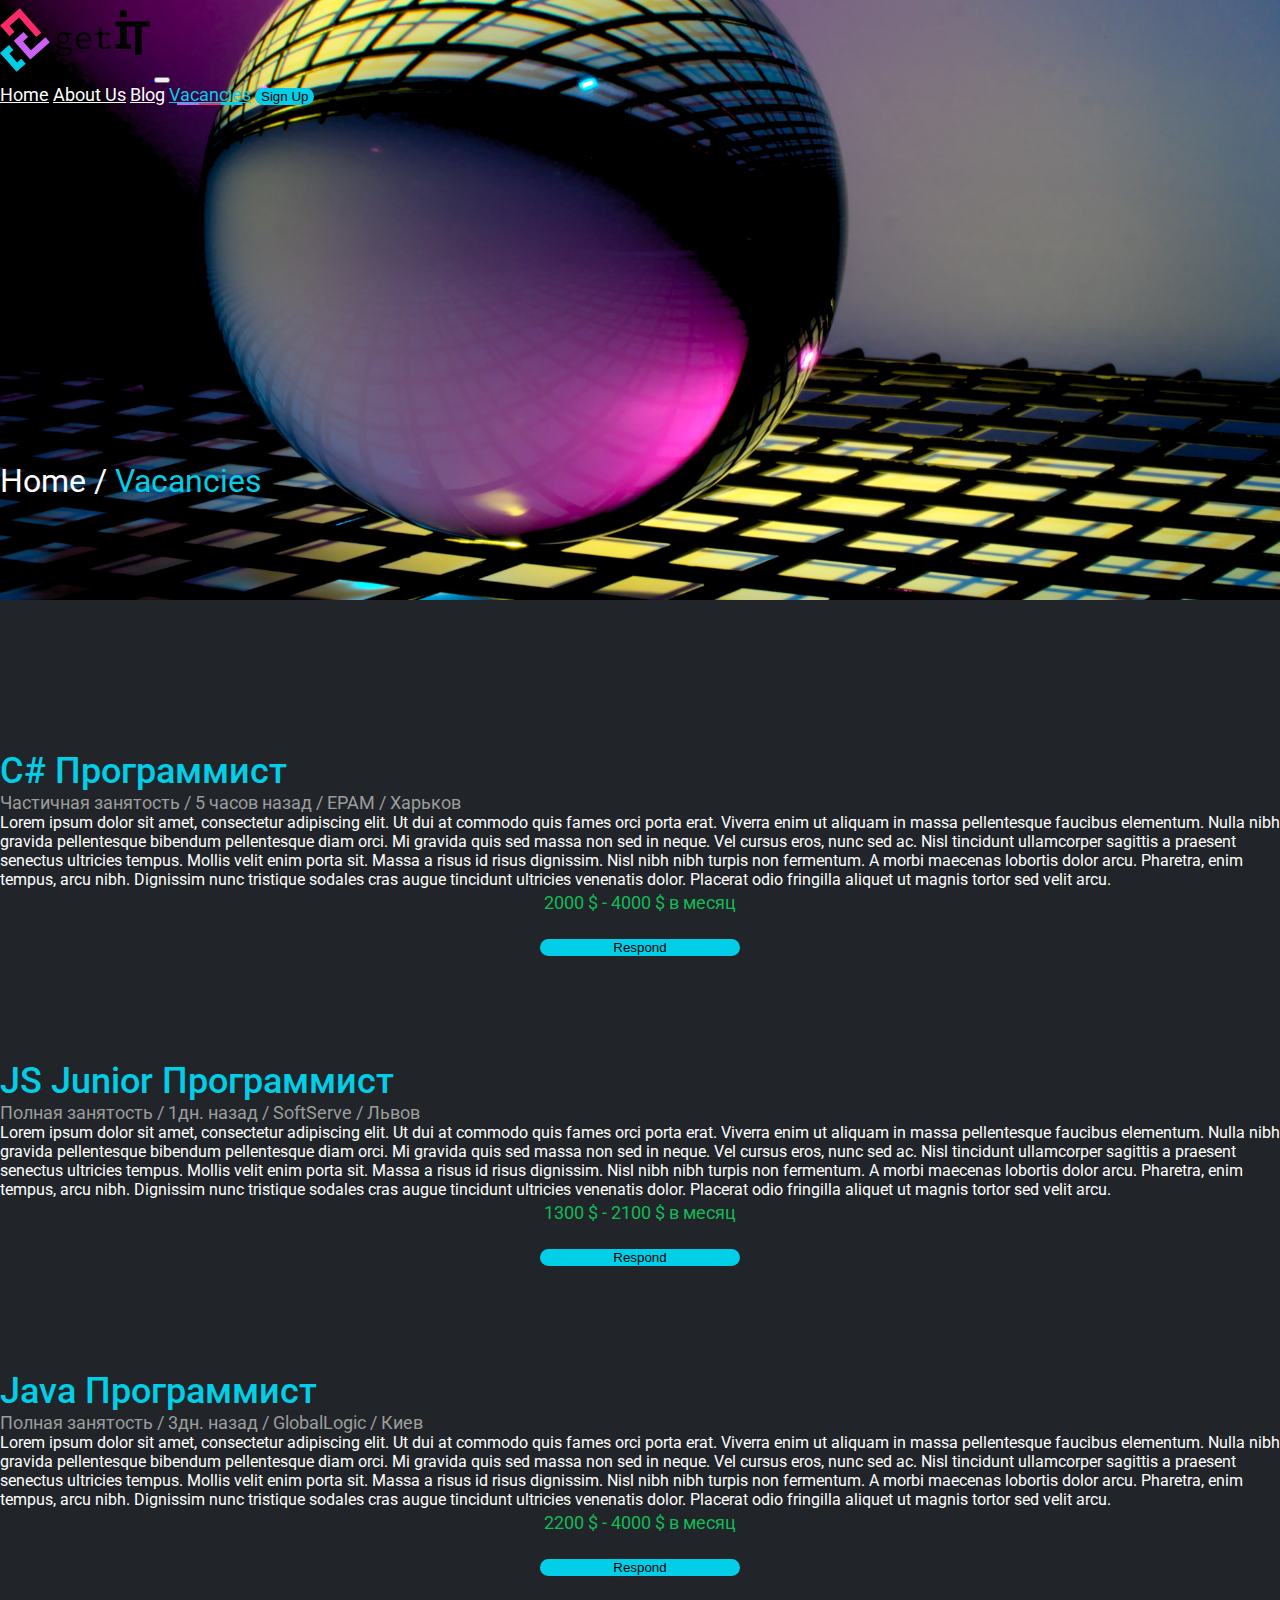
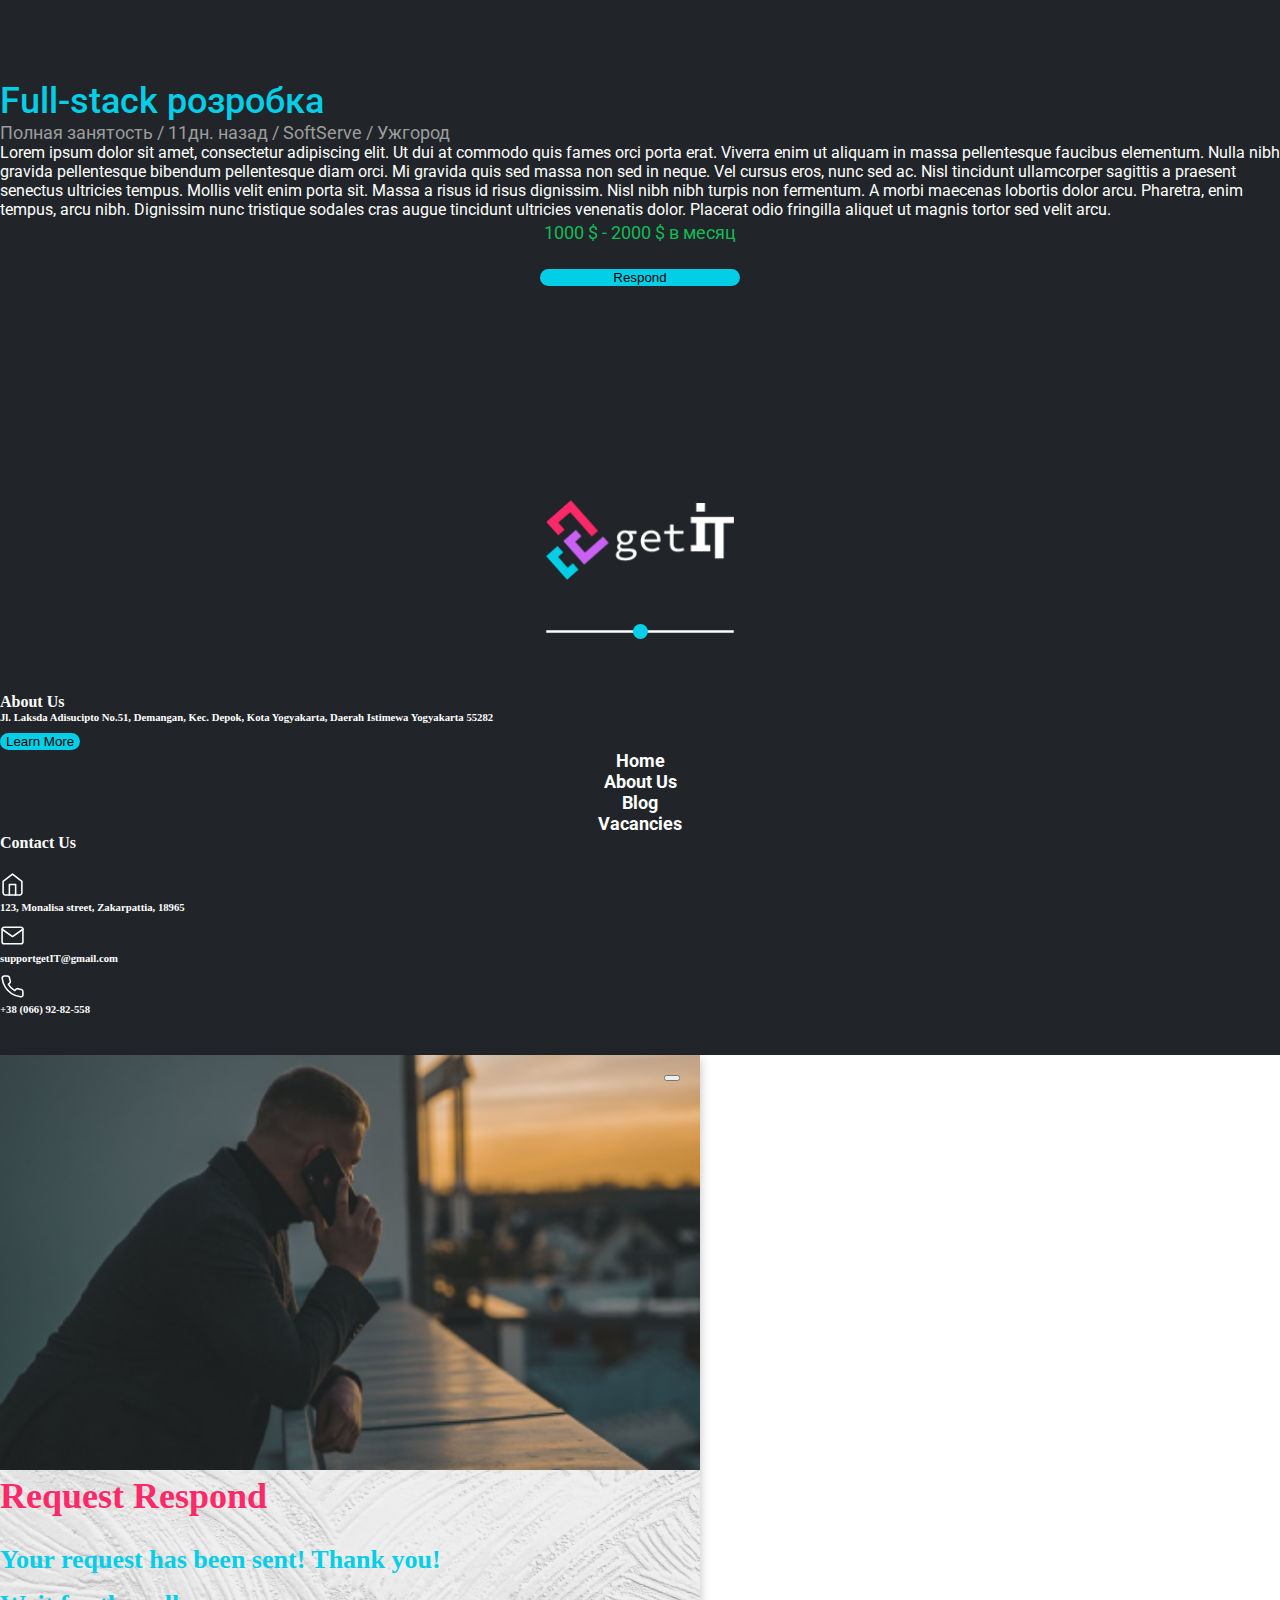
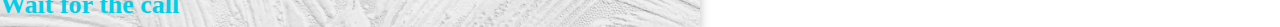
<file: Vacancies.html>
<!DOCTYPE html>
<html lang="en" dir="ltr">
  <head>
    <meta charset="utf-8">
    <meta name="viewport" content="width=device-width, initial-scale=1">
    <link href="https://cdn.jsdelivr.net/npm/bootstrap@5.1.1/dist/css/bootstrap.min.css" rel="stylesheet" integrity="sha384-F3w7mX95PdgyTmZZMECAngseQB83DfGTowi0iMjiWaeVhAn4FJkqJByhZMI3AhiU" crossorigin="anonymous">
    <link rel="stylesheet" href="css/main.css">
    <link rel="preconnect" href="https://fonts.googleapis.com">
    <link rel="preconnect" href="https://fonts.gstatic.com" crossorigin>
    <link href="https://fonts.googleapis.com/css2?family=Roboto:wght@300;500;700&display=swap" rel="stylesheet">
    <title>Vacancies</title>

  </head>
  <body>
    <div class="container header">
      <header>
        <nav class="navbar navbar-expand-lg   ">
          <div class="container-fluid">
            <a class="navbar-brand" href="index.html">
              <svg width="150" height="80" xmlns="http://www.w3.org/2000/svg" viewBox="0 0 379.16 160.48"><defs><style>.cls-1{fill:#fd2968;}.cls-2{fill:#cb61f4;}.cls-3{fill:#02cfe7;}</style></defs><g id="Слой_2" data-name="Слой 2"><g id="_3_основні_варіанти_Фінал_готові_до_експорту" data-name="3 основні варіанти(Фінал), готові до експорту"><g id="Використав_на_мокапі" data-name="Використав на мокапі"><polygon class="cls-1" points="91.87 72.88 104.4 61.78 49.72 0 0.41 43.64 24.22 70.53 36.76 59.42 24.07 45.09 48.28 23.65 91.87 72.88"/><polygon class="cls-2" points="76.64 129.78 125.95 86.13 114.84 73.58 78.11 106.09 58.33 83.75 70.92 72.62 59.81 60.07 34.66 82.33 76.64 129.78"/><path class="cls-3" d="M42,160.48l22.88-20.26L53.75,127.67l-10.42,9.22L23.67,114.44,34,105.32,22.86,92.77,0,113Z"/><path d="M141,110.29c0-3.28,2.35-6.56,6.72-9.08v-.34a7.42,7.42,0,0,1-4.2-6.73c0-2.6,1.76-5.54,4.87-7.65v-.33a13,13,0,0,1-5-10.59c0-8.92,7.4-14.63,16.06-14.63a16.42,16.42,0,0,1,6,1h16.9v5.63H171.73a12.38,12.38,0,0,1,3.44,8.24c0,8.74-7,14-15.8,14a17.67,17.67,0,0,1-6.9-1.52c-2,1.26-3.19,2.78-3.19,4.71,0,3.2,3.11,4.71,8.49,4.71h9.16c10.51,0,15.56,2.69,15.56,9.58,0,7.65-8.83,14.29-22.7,14.29C147.85,121.63,141,117.52,141,110.29Zm34.72-1.85c0-3.87-3.11-5-9.33-5h-8a22.82,22.82,0,0,1-6.22-.68c-3.87,2.11-5.21,4.46-5.21,6.81,0,4.29,4.62,7,13.36,7C169.79,116.59,175.68,112.64,175.68,108.44Zm-6.9-32.87a9.42,9.42,0,1,0-18.83,0,9.25,9.25,0,0,0,9.42,9.66C164.58,85.23,168.78,81.45,168.78,75.57Z"/><path d="M230.57,80.11c0-11.52-6.9-19.17-18.67-19.17-10.93,0-20.84,8.07-20.84,21.35,0,13.62,9.75,21.52,22,21.52a28,28,0,0,0,15.81-4.87l-2.53-4.54a22.26,22.26,0,0,1-12.44,3.87c-8.48,0-15.06-4.7-15.88-14h32.19A28,28,0,0,0,230.57,80.11Zm-32.36-1.18c1.28-8.06,7.18-12.53,13.86-12.53,7,0,11.61,4.16,12.21,12.53Z"/><path d="M250.09,86.91V67.58h-11.6V62.37L250.35,62V48.83h6.73V62h20v5.63h-20V87c0,7.31,2.44,11.1,10.34,11.1a26.87,26.87,0,0,0,9.75-1.85l1.52,5.12a35.54,35.54,0,0,1-12.78,2.44C254,103.81,250.09,97,250.09,86.91Z"/><polygon points="379.16 33.65 379.16 45.97 358.28 45.97 358.41 117.56 341.17 117.56 341.03 45.97 320.51 45.97 320.51 90.78 331.47 90.78 331.47 103.09 292.31 103.09 292.31 90.78 303.27 90.78 303.27 45.97 292.31 45.97 292.31 33.65 379.16 33.65"/><rect x="303.27" y="5.38" width="17.24" height="17.24"/></g></g></g>
              </svg>

            </a>
            <button class="navbar-toggler" type="button" data-bs-toggle="collapse" data-bs-target="#navbarNavAltMarkup" aria-controls="navbarNavAltMarkup" aria-expanded="false" aria-label="Toggle navigation">
              <span class="navbar-toggler-icon"></span>
            </button>
            <div class="collapse navbar-collapse" id="navbarNavAltMarkup">
              <div class="navbar-nav ms-auto d-flex align-items-center">
                <a class="nav-link" href="index.html">Home</a>
                <a class="nav-link" href="AboutUs.html">About Us</a>
                <a class="nav-link" href="Blog.html">Blog</a>
                <a class="nav-link active" aria-current="page" href="Vacancies.html">Vacancies</a>
                <a class="nav-link" href="Sign.html"><button type="button" class="btn btn-primary link-button px-4 ">Sign Up</button></a>
              </div>
            </div>
          </div>
        </nav>
      </header>
    </div>

    <main class="vacbgr">
      <section class="main-block new forVacancies">
        <div class=" container header-text exclusive ">
          <div><a class="fast-link bb" href="index.html">Home </a> / <a class="fast-link"   href="Vacancies.html"> Vacancies</a></div>
        </div>
      </section>

      <section class="colr">
        <div class="vac container">
          <div class="vac-item">
            <div class="vac-descr d-flex  align-items-center">
              <div class="vac-text col-8">
                <div class="vac-head">
                  <h3>C# Программист</h3>
                  <p>Частичная занятость / 5 часов назад / 	EPAM / Харьков</p>
                </div>
                Lorem ipsum dolor sit amet, consectetur adipiscing elit. Ut dui at commodo quis fames orci porta erat. Viverra enim ut aliquam in massa pellentesque faucibus elementum. Nulla nibh gravida pellentesque bibendum pellentesque diam orci. Mi gravida quis sed massa non sed in neque. Vel cursus eros, nunc sed ac. Nisl tincidunt ullamcorper sagittis a praesent senectus ultricies tempus. Mollis velit enim porta sit. Massa a risus id risus dignissim. Nisl nibh nibh turpis non fermentum. A morbi maecenas lobortis dolor arcu.
                Pharetra, enim tempus, arcu nibh. Dignissim nunc tristique sodales cras augue tincidunt ultricies venenatis dolor. Placerat odio fringilla aliquet ut magnis tortor sed velit arcu.
              </div>
              <div class="r-side col-4">
                <!-- <div class="vac-price">1000 $ - 2000 $ в месяц</div> -->
                2000 $ - 4000 $ в месяц
                <!-- <a href="https://unetway.com/" class="vac-but btn btn-primary px-4 ">Кespond</a> -->
                <a><button data-bs-toggle="modal" data-bs-target="#Respond"  type="button" class=" vac-but btn btn-primary px-4 ">Respond</button></a>

              </div>
            </div>
          </div>

          <div class="vac-item">
            <div class="vac-descr d-flex  align-items-center">
              <div class="vac-text col-8">
                <div class="vac-head">
                  <h3>JS Junior Программист</h3>
                  <p>Полная занятость / 1дн. назад / SoftServe / Львов</p>
                </div>
                Lorem ipsum dolor sit amet, consectetur adipiscing elit. Ut dui at commodo quis fames orci porta erat. Viverra enim ut aliquam in massa pellentesque faucibus elementum. Nulla nibh gravida pellentesque bibendum pellentesque diam orci. Mi gravida quis sed massa non sed in neque. Vel cursus eros, nunc sed ac. Nisl tincidunt ullamcorper sagittis a praesent senectus ultricies tempus. Mollis velit enim porta sit. Massa a risus id risus dignissim. Nisl nibh nibh turpis non fermentum. A morbi maecenas lobortis dolor arcu.
                Pharetra, enim tempus, arcu nibh. Dignissim nunc tristique sodales cras augue tincidunt ultricies venenatis dolor. Placerat odio fringilla aliquet ut magnis tortor sed velit arcu.
              </div>
              <div class="r-side col-4">
                <!-- <div class="vac-price">1000 $ - 2000 $ в месяц</div> -->
                1300 $ - 2100 $ в месяц
                <!-- <a href="https://unetway.com/" class="vac-but btn btn-primary px-4 ">Кespond</a> -->
                <a><button data-bs-toggle="modal" data-bs-target="#Respond"  type="button" class=" vac-but btn btn-primary px-4 ">Respond</button></a>

              </div>
            </div>
          </div>

          <div class="vac-item">
            <div class="vac-descr d-flex  align-items-center">
              <div class="vac-text col-8">
                <div class="vac-head">
                  <h3>Java Программист</h3>
                  <p>Полная занятость / 3дн. назад / GlobalLogic / Киев</p>
                </div>
                Lorem ipsum dolor sit amet, consectetur adipiscing elit. Ut dui at commodo quis fames orci porta erat. Viverra enim ut aliquam in massa pellentesque faucibus elementum. Nulla nibh gravida pellentesque bibendum pellentesque diam orci. Mi gravida quis sed massa non sed in neque. Vel cursus eros, nunc sed ac. Nisl tincidunt ullamcorper sagittis a praesent senectus ultricies tempus. Mollis velit enim porta sit. Massa a risus id risus dignissim. Nisl nibh nibh turpis non fermentum. A morbi maecenas lobortis dolor arcu.
                Pharetra, enim tempus, arcu nibh. Dignissim nunc tristique sodales cras augue tincidunt ultricies venenatis dolor. Placerat odio fringilla aliquet ut magnis tortor sed velit arcu.
              </div>
              <div class="r-side col-4">
                <!-- <div class="vac-price">1000 $ - 2000 $ в месяц</div> -->
                2200 $ - 4000 $ в месяц
                <!-- <a href="https://unetway.com/" class="vac-but btn btn-primary px-4 ">Кespond</a> -->
                <a><button data-bs-toggle="modal" data-bs-target="#Respond"  type="button" class=" vac-but btn btn-primary px-4 ">Respond</button></a>

              </div>
            </div>
          </div>

          <div class="vac-item">
            <div class="vac-descr d-flex  align-items-center">
              <div class="vac-text col-8">
                <div class="vac-head">
                  <h3>Full-stack розробка</h3>
                  <p>Полная занятость / 11дн. назад / SoftServe / Ужгород</p>
                </div>
                Lorem ipsum dolor sit amet, consectetur adipiscing elit. Ut dui at commodo quis fames orci porta erat. Viverra enim ut aliquam in massa pellentesque faucibus elementum. Nulla nibh gravida pellentesque bibendum pellentesque diam orci. Mi gravida quis sed massa non sed in neque. Vel cursus eros, nunc sed ac. Nisl tincidunt ullamcorper sagittis a praesent senectus ultricies tempus. Mollis velit enim porta sit. Massa a risus id risus dignissim. Nisl nibh nibh turpis non fermentum. A morbi maecenas lobortis dolor arcu.
                Pharetra, enim tempus, arcu nibh. Dignissim nunc tristique sodales cras augue tincidunt ultricies venenatis dolor. Placerat odio fringilla aliquet ut magnis tortor sed velit arcu.
              </div>
              <div class="r-side col-4">
                <!-- <div class="vac-price">1000 $ - 2000 $ в месяц</div> -->
                1000 $ - 2000 $ в месяц
                <!-- <a href="https://unetway.com/" class="vac-but btn btn-primary px-4 ">Кespond</a> -->
                <a><button data-bs-toggle="modal" data-bs-target="#Respond"  type="button" class=" vac-but btn btn-primary px-4 ">Respond</button></a>

              </div>
            </div>
          </div>
        </div>
      </section>
    </main>

    <footer>
      <div class="container ">
        <div class="onefooter">
          <img class=" justify-content-center" src="images/logowhite.png" alt=""><br>
          <svg class=" justify-content-center" width="300" height="15" viewBox="0 0 225 18" fill="none" xmlns="http://www.w3.org/2000/svg">
            <path d="M0 9H225" stroke="#FFFFFF" stroke-width="3"/>
            <circle cx="113" cy="9" r="9" fill="#02CFE7"/>
          </svg>
        </div>
        <div class="twofooter d-flex row justify-content-center">
          <div class="one col-4">
            <h4>About Us<h4>
            <div class="textfooter column">
              <h6>Jl. Laksda Adisucipto No.51, Demangan, Kec. Depok, Kota Yogyakarta, Daerah Istimewa Yogyakarta 55282</h6>
            </div>
              <a  href="AboutUs.html"><button type="button" class=" gg btn btn-primary px-4 ">Learn More</button></a>
          </div>
          <div class="two col-4">
            <!-- <h4>Home</h4>
            <h4>About Us</h4>
            <h4>Blog</h4>
            <h4>Vacancies</h4> -->
            <a class="link h4" href="index.html"><h4>Home</h4></a>
            <a class="link h4" href="AboutUs.html"><h4>About Us</h4></a>
            <a class="link h4" href="#"><h4>Blog</h4></a>
            <a class="link h4" href="#"><h4>Vacancies</h4></a>
          </div>

          <div class="three col-4 ">
            <h4>Contact Us</h4>
            <div class="contacts d-flex row justify-content-between">
              <div class="home d-flex">
                <svg width="17" height="17" viewBox="0 0 17 17" fill="none" xmlns="http://www.w3.org/2000/svg">
                  <path d="M2.125 6.37502L8.5 1.41669L14.875 6.37502V14.1667C14.875 14.5424 14.7257 14.9027 14.4601 15.1684C14.1944 15.4341 13.8341 15.5834 13.4583 15.5834H3.54167C3.16594 15.5834 2.80561 15.4341 2.53993 15.1684C2.27426 14.9027 2.125 14.5424 2.125 14.1667V6.37502Z" stroke="white" stroke-width="1.0625" stroke-linecap="round" stroke-linejoin="round"/>
                  <path d="M6.375 15.5833V8.5H10.625V15.5833" stroke="white" stroke-width="1.0625" stroke-linecap="round" stroke-linejoin="round"/>
                </svg>

                <h6>123, Monalisa street, Zakarpattia, 18965</h6>
              </div>
              <div class="support d-flex">
                <a class="d-flex" href="mailto:supportgetIT@gmail.com">
                  <svg width="17" height="17" viewBox="0 0 17 17" fill="none" xmlns="http://www.w3.org/2000/svg">
                    <path d="M2.83333 2.83337H14.1667C14.9458 2.83337 15.5833 3.47087 15.5833 4.25004V12.75C15.5833 13.5292 14.9458 14.1667 14.1667 14.1667H2.83333C2.05416 14.1667 1.41666 13.5292 1.41666 12.75V4.25004C1.41666 3.47087 2.05416 2.83337 2.83333 2.83337Z" stroke="white" stroke-width="1.0625" stroke-linecap="round" stroke-linejoin="round"/>
                    <path d="M15.5833 4.25006L8.5 9.20839L1.41666 4.25006" stroke="white" stroke-width="1.0625" stroke-linecap="round" stroke-linejoin="round"/>
                  </svg>

                  <h6>supportgetIT@gmail.com</h6>
                  </a>
              </div>
              <div class="tel d-flex">
                <a class="d-flex" href="tel:+380669282558">
                  <svg width="17" height="17" viewBox="0 0 17 17" fill="none" xmlns="http://www.w3.org/2000/svg">
                    <path d="M15.5833 11.985V14.11C15.5841 14.3072 15.5437 14.5025 15.4647 14.6833C15.3857 14.864 15.2697 15.0263 15.1244 15.1596C14.979 15.293 14.8074 15.3945 14.6205 15.4577C14.4336 15.5209 14.2356 15.5444 14.0392 15.5266C11.8595 15.2898 9.76578 14.545 7.92624 13.3521C6.21479 12.2645 4.76377 10.8135 3.67624 9.10205C2.47914 7.25415 1.73417 5.15025 1.50166 2.9608C1.48396 2.76492 1.50724 2.56751 1.57001 2.38112C1.63279 2.19473 1.73369 2.02346 1.86629 1.8782C1.99888 1.73294 2.16027 1.61689 2.34018 1.53742C2.52009 1.45795 2.71457 1.41682 2.91124 1.41663H5.03624C5.38 1.41325 5.71326 1.53498 5.97391 1.75914C6.23455 1.98329 6.4048 2.29457 6.45291 2.63497C6.5426 3.31501 6.70894 3.98273 6.94874 4.62538C7.04404 4.87891 7.06467 5.15445 7.00818 5.41934C6.95168 5.68423 6.82044 5.92738 6.62999 6.11997L5.73041 7.01955C6.73876 8.79289 8.20707 10.2612 9.98041 11.2696L10.88 10.37C11.0726 10.1795 11.3157 10.0483 11.5806 9.99178C11.8455 9.93529 12.121 9.95592 12.3746 10.0512C13.0172 10.291 13.6849 10.4574 14.365 10.5471C14.7091 10.5956 15.0233 10.7689 15.248 11.034C15.4726 11.2991 15.5919 11.6376 15.5833 11.985Z" stroke="white" stroke-width="1.0625" stroke-linecap="round" stroke-linejoin="round"/>
                  </svg>
                  <h6>+38 (066) 92-82-558</h6>
                </a>
              </div>
            </div>
          </div>
        </div>
      </div>
    </footer>

    <!-- Modal -->
  <div class="modal fade" id="Respond" tabindex="-1" aria-labelledby="Respond" aria-hidden="true">
    <div class="modal-dialog modal-dialog-centered  modal_sign_in">
      <div class="modal-content">
          <button type="button" class="btn-close" data-bs-dismiss="modal" aria-label="Close"></button>

        <div class="modal-body p-0">
          <div class="row  w-100 align-items-center">
            <div class="col-5 d-none d-md-block">
              <img class="fullimg w-100" src="images/ph.png"  alt="">
            </div>
            <div class="col-12 col-md-7 text-center px-3 px-md-5">
              <h4 class="modal_title">Request Respond</h4><br>
              <h6 class="modal_subtitle">Your request has been sent! Thank you!</h6>
              <h6 class="modal_subtitle">Wait for the call</h6>
              <!-- <div class="form">
                <div class="form-floating margin_form alt">
                  <input class="form-control"type="email" id="email" value="">
                  <label for="floatingInput">Email address</label>
                </div>
                <div class="form-floating margin_form">
                  <input class="form-control" type="password" id="password" >
                  <label for="floatingPassword">Password</label>

                </div>
                <div class="margin_form alt">
                  <input type="submit" name="" value="Sign In" class=" btn btn_site w-100">
                </div>
              </div> -->
            </div>
          </div>
        </div>

      </div>
    </div>
  </div>
    <script src="https://cdn.jsdelivr.net/npm/bootstrap@5.1.1/dist/js/bootstrap.bundle.min.js" integrity="sha384-/bQdsTh/da6pkI1MST/rWKFNjaCP5gBSY4sEBT38Q/9RBh9AH40zEOg7Hlq2THRZ" crossorigin="anonymous"></script>
  </body>
</html>
</file>
<file: css/main.css>
.request_call {
  background-color: #212529; }
  .request_call .bg {
    height: 260px; }
    .request_call .bg h3, .request_call .bg h5 {
      color: white; }
    .request_call .bg .left {
      padding-right: 30px; }
    .request_call .bg img {
      object-fit: cover;
      width: 100%;
      height: 100%; }
    .request_call .bg .input-group {
      align-items: center;
      display: flex;
      justify-content: center; }
    .request_call .bg input {
      margin-right: 90px;
      width: 300px;
      height: 40px; }

.modal .btn-close {
  position: absolute;
  z-index: 2;
  right: 20px;
  top: 20px; }
.modal img {
  width: 100%;
  height: 100%; }
.modal .fullimg {
  object-fit: cover;
  min-height: 300px; }
.modal_sign_in {
  max-width: 700px;
  width: 100%; }
.modal .modal-content {
  position: relative;
  border-radius: 0;
  border: 0;
  background: url("../images/p2.jpg"), #fff;
  background-size: cover;
  min-height: 300px;
  box-shadow: 0px 4px 10px rgba(0, 0, 0, 0.25); }
.modal .modal_title {
  font-weight: bold;
  font-size: 36px;
  line-height: 45px;
  color: #fd2968; }
.modal .modal_subtitle {
  font-weight: bold;
  font-size: 26px;
  line-height: 45px;
  color: #02cfe7; }

.margin_form {
  margin-bottom: 25px; }
  .margin_form .alt {
    margin-top: 35px; }

.header {
  position: absolute;
  min-width: 100%;
  z-index: 100; }

.nav-link {
  font-family: 'Roboto';
  font-size: 18px;
  color: white; }
  .nav-link:active {
    color: white; }
  .nav-link:hover {
    color: #02cfe7; }
  .nav-link:focus {
    color: #02cfe7; }

.main-block {
  background-image: url("../images/hero5.jpg");
  width: 100%;
  min-height: 600px;
  background-size: cover;
  background-position: center;
  background-repeat: no-repeat;
  overflow: hidden;
  display: flex;
  justify-content: center;
  align-items: center; }
  .main-block .header-text {
    margin-top: -180px;
    text-align: center; }
    .main-block .header-text h2 {
      font-family: 'Roboto';
      font-weight: 500;
      font-size: 42px;
      line-height: 56px;
      color: white;
      color: #02cfe7; }
    .main-block .header-text h4 {
      font-family: 'Roboto';
      font-size: 24px;
      line-height: 28px;
      color: #02cfe7;
      color: white; }

footer {
  padding-top: 30px;
  padding-bottom: 30px;
  background-color: #212529;
  color: white; }
  footer .onefooter {
    text-align: center;
    align-items: center;
    justify-content: center;
    background-color: #212529;
    width: 100%; }
    footer .onefooter img {
      width: auto;
      margin-top: 30px;
      margin-bottom: 40px;
      height: 80px; }
  footer .twofooter {
    margin-top: 50px; }
    footer .twofooter .gg {
      margin-top: 10px; }
    footer .twofooter .two {
      text-align: center; }
      footer .twofooter .two .link {
        text-decoration: none;
        color: #fff;
        font-family: 'Roboto';
        font-size: 18px; }
        footer .twofooter .two .link .active {
          color: red; }
        footer .twofooter .two .link:hover {
          color: #02cfe7; }
        footer .twofooter .two .link:focus {
          color: #02cfe7; }
  footer .three h4 {
    margin-bottom: 20px; }
  footer .three .contacts .home, footer .three .contacts .support, footer .three .contacts .tel {
    margin-bottom: 10px; }
  footer .three .contacts svg {
    margin-right: 10px;
    width: 25px;
    height: 25px; }
  footer .three .contacts a {
    list-style: none;
    list-style-type: none;
    text-decoration: none;
    color: white; }

.creative {
  text-align: center;
  align-items: center;
  justify-content: center;
  background-color: #212529;
  height: 370px;
  width: 100%; }
  .creative h4 {
    font-family: 'Roboto';
    font-weight: 200;
    font-size: 22px;
    color: white;
    margin-top: 30px;
    margin-bottom: 30px; }
  .creative img {
    margin-top: 30px;
    margin-bottom: 20px;
    height: 80px; }

.cards {
  align-items: center; }
  .cards .card {
    margin-top: 50px;
    margin-bottom: 50px;
    width: 100%;
    height: 400px;
    border: 3px solid #02cfe7; }
    .cards .card img {
      width: 100%;
      height: 220px; }
    .cards .card .subtext {
      margin-top: 20px; }
      .cards .card .subtext h4 {
        color: #02cfe7;
        font-weight: 500;
        font-size: 20px;
        line-height: 28px; }
      .cards .card .subtext p {
        font-size: 16px;
        line-height: 21px; }

.components {
  align-items: center; }
  .components .component {
    margin: 50px auto;
    align-items: center; }
    .components .component .ico {
      color: #02cfe7;
      font-family: 'Roboto';
      font-weight: bold;
      font-size: 48px;
      line-height: 56px;
      margin-right: 20px; }

.header {
  position: absolute;
  min-width: 100%;
  z-index: 100; }

.nav-link {
  font-family: 'Roboto';
  font-size: 18px;
  color: white; }
  .nav-link:active {
    color: white; }
  .nav-link:hover {
    color: #02cfe7; }
  .nav-link:focus {
    color: #02cfe7; }

.main-block {
  background-image: url("../images/hero5.jpg");
  width: 100%;
  min-height: 600px;
  background-size: cover;
  background-position: center;
  background-repeat: no-repeat;
  overflow: hidden;
  display: flex;
  justify-content: center;
  align-items: center; }
  .main-block .header-text {
    margin-top: -180px;
    text-align: center; }
    .main-block .header-text h2 {
      font-family: 'Roboto';
      font-weight: 500;
      font-size: 42px;
      line-height: 56px;
      color: white;
      color: #02cfe7; }
    .main-block .header-text h4 {
      font-family: 'Roboto';
      font-size: 24px;
      line-height: 28px;
      color: #02cfe7;
      color: white; }

footer {
  padding-top: 30px;
  padding-bottom: 30px;
  background-color: #212529;
  color: white; }
  footer .onefooter {
    text-align: center;
    align-items: center;
    justify-content: center;
    background-color: #212529;
    width: 100%; }
    footer .onefooter img {
      width: auto;
      margin-top: 30px;
      margin-bottom: 40px;
      height: 80px; }
  footer .twofooter {
    margin-top: 50px; }
    footer .twofooter .gg {
      margin-top: 10px; }
    footer .twofooter .two {
      text-align: center; }
      footer .twofooter .two .link {
        text-decoration: none;
        color: #fff;
        font-family: 'Roboto';
        font-size: 18px; }
        footer .twofooter .two .link .active {
          color: red; }
        footer .twofooter .two .link:hover {
          color: #02cfe7; }
        footer .twofooter .two .link:focus {
          color: #02cfe7; }
  footer .three h4 {
    margin-bottom: 20px; }
  footer .three .contacts .home, footer .three .contacts .support, footer .three .contacts .tel {
    margin-bottom: 10px; }
  footer .three .contacts svg {
    margin-right: 10px;
    width: 25px;
    height: 25px; }
  footer .three .contacts a {
    list-style: none;
    list-style-type: none;
    text-decoration: none;
    color: white; }

.new {
  background-image: url("../images/s.jpg");
  display: flex;
  justify-content: flex-start;
  align-items: end; }
  .new .exclusive {
    margin-top: -180px;
    text-align: left; }
    .new .exclusive div {
      color: white;
      font-family: 'Roboto';
      font-size: 32px;
      margin-bottom: 100px; }
      .new .exclusive div .fast-link {
        text-decoration: none;
        font-family: 'Roboto';
        font-size: 32px;
        color: #02cfe7; }
      .new .exclusive div .bb {
        color: white; }

.mtf {
  margin-top: 50px; }

.card-about-us {
  background-color: white;
  margin-bottom: 50px;
  width: 100%;
  height: 400px;
  border: 3px solid #02cfe7; }
  .card-about-us img {
    width: 100%;
    height: 220px; }
  .card-about-us .subtext {
    margin-top: 20px; }
    .card-about-us .subtext h4 {
      color: #02cfe7;
      font-weight: 500;
      font-size: 20px;
      line-height: 28px; }
    .card-about-us .subtext p {
      font-size: 16px;
      line-height: 21px; }

.cards-ico {
  background-color: #212529;
  padding-bottom: 50px;
  padding-top: 50px; }
  .cards-ico .center-title {
    padding-bottom: 50px; }
  .cards-ico h3 {
    margin-top: 30px;
    color: #02cfe7;
    font-weight: 500;
    font-size: 30px;
    line-height: 28px; }
  .cards-ico h4 {
    color: #02cfe7;
    font-weight: 500;
    font-size: 20px;
    line-height: 28px; }
  .cards-ico p {
    color: white;
    font-size: 16px;
    line-height: 21px; }
  .cards-ico .icon {
    margin-right: 15px; }
  .cards-ico .formargin {
    margin-top: 30px; }

.back {
  background: #FFFFFF;
  background: -webkit-linear-gradient(top, #FFFFFF, #212529);
  background: -moz-linear-gradient(top, #FFFFFF, #212529);
  background: linear-gradient(to bottom, #FFFFFF, #212529); }

.forabout {
  margin: 50px 0; }

.trust {
  background-color: #212529;
  margin-bottom: 50px; }
  .trust h3 {
    margin-top: 50px;
    color: #02cfe7;
    font-weight: 500;
    font-size: 30px;
    line-height: 28px;
    margin-bottom: 25px; }
  .trust .trusted-icons {
    margin: 25px 0 50px 0;
    display: flex;
    justify-content: space-between;
    text-align: center; }
    .trust .trusted-icons img {
      height: 30px; }

.forBlog {
  background-image: url("../images/w.jpg"); }

.blog-info {
  margin-top: 105px; }

.blogbgr {
  background-color: #212529; }

.blog-post-wide {
  margin-bottom: 40px;
  padding-bottom: 40px;
  border-bottom: 1px solid rgba(34, 85, 85, 0.3); }
  .blog-post-wide .post-thumb {
    margin-bottom: 20px; }
  .blog-post-wide .post-content a {
    text-decoration: none;
    color: #0d6efd; }
    .blog-post-wide .post-content a h3 {
      font-family: 'Roboto';
      color: #fff;
      font-weight: 300;
      transition: all .3s;
      -webkit-transition: all .3s; }
  .blog-post-wide .post-content .post-meta {
    padding-top: 10px; }
  .blog-post-wide .post-content .list-inline {
    padding-left: 0;
    list-style: none; }
    .blog-post-wide .post-content .list-inline .list-inline-item {
      margin-right: 20px; }
      .blog-post-wide .post-content .list-inline .list-inline-item a {
        margin-left: 5px;
        color: #02cfe7;
        font-family: 'Roboto'; }
  .blog-post-wide .post-content p {
    color: white;
    margin-bottom: 30px;
    color: white;
    font-family: 'Roboto'; }
  .blog-post-wide .post-content .gg {
    color: white;
    text-decoration: none; }

.forVacancies {
  background-image: url("../images/hero1.jpg"); }

.vacbgr {
  background-color: #212529; }

.vac-but {
  width: 200px; }

.colr {
  margin-top: 100px;
  padding-bottom: 100px; }

.vac-item {
  padding-top: 50px;
  padding-bottom: 50px; }
  .vac-item h3 {
    font-family: 'Roboto';
    color: #02cfe7;
    font-weight: 500;
    font-size: 36px;
    line-height: 42px; }
  .vac-item p {
    font-weight: normal;
    font-size: 18px;
    line-height: 21px;
    color: white;
    color: #9D9D9D; }
  .vac-item .vac-text {
    color: white;
    font-family: 'Roboto';
    font-weight: normal; }

.r-side {
  display: flex;
  flex-direction: column;
  align-items: center;
  font-family: 'Roboto';
  font-style: normal;
  font-weight: normal;
  font-size: 18px;
  line-height: 28px;
  color: #13BA56; }
  .r-side a {
    margin-top: 15px; }

.forSign {
  background-image: url("../images/14.jpg"); }

.sign-body-color {
  background-color: #212529; }

.main-block-sign .descript {
  text-align: center;
  margin-top: 30px;
  margin-bottom: 0px;
  font-family: 'Roboto';
  color: #02cfe7;
  font-size: 16px; }
.main-block-sign .accounts {
  padding-bottom: 50px; }

.sign-block {
  margin-top: 100px;
  display: flex;
  justify-content: center; }
  .sign-block .sign-btn {
    align-items: center;
    display: flex;
    justify-content: center;
    text-decoration: none; }

.form {
  width: 24rem;
  padding: 2rem;
  border-radius: 1rem;
  background-color: white; }
  .form__title {
    text-align: center;
    margin-bottom: 0.5rem;
    font-family: 'Roboto';
    color: #02cfe7; }
  .form__description {
    margin-bottom: 2rem; }
  .form__group {
    position: relative;
    height: 3rem;
    margin-bottom: 1.5rem; }
  .form__input {
    margin-bottom: 15px;
    width: 100%;
    height: 100%;
    border: 2px solid #cfd8dc;
    border-radius: 0.5rem;
    font-family: inherit;
    font-weight: inherit;
    color: inherit;
    outline: none;
    padding: 1.25rem;
    background: none; }
    .form__input:hover {
      border-color: #02cfe7; }
    .form__input:focus {
      border-color: #7bdff6; }
  .form__label {
    color: #02cfe7;
    font-family: 'Roboto';
    font-weight: 300;
    position: absolute;
    left: 1rem;
    top: 0.9rem;
    padding: 0 0.5rem;
    background-color: white;
    transition: top 200ms ease-in, left 200ms ease-in, font-size 200ms ease-in; }
  .form__button {
    display: block;
    margin-left: auto;
    padding: 0.75rem 2rem;
    background-color: #02cfe7;
    font-family: inherit;
    font-weight: inherit;
    border-radius: 0.5rem;
    outline: none;
    border: none;
    cursor: pointer;
    transition: background-color 200ms ease-in; }
    .form__button:hover {
      background-color: #7bdff6; }

/*
1. When the input is in the focus state
reduce the size of the label and move upwards

2. Keep label state when content is in input field
*/
.form__input:focus ~ .form__label,
.form__input:not(:placeholder-shown).form__input:not(:focus) ~ .form__label {
  top: -0.5rem;
  left: 0.8rem;
  font-size: 0.8rem; }

* {
  margin: 0px; }

.btn {
  border-radius: 35px;
  background-color: #02cfe7;
  border: none; }
  .btn .link-button {
    font-size: 18px; }

.active {
  color: #02cfe7;
  background: -o-linear-gradient(right, #cb61f4 0, #cb61f4 33.3%, #fd2968 33.3%, #fd2968 66.6%, #02cfe7 66.6%, #02cfe7) bottom no-repeat;
  background: linear-gradient(to right, #cb61f4 0, #cb61f4 33.3%, #fd2968 33.3%, #fd2968 66.6%, #02cfe7 66.6%, #02cfe7) bottom no-repeat;
  background-size: 80% 3px; }

/*# sourceMappingURL=main.css.map */

/*# sourceMappingURL=main.css.map */
</file>
